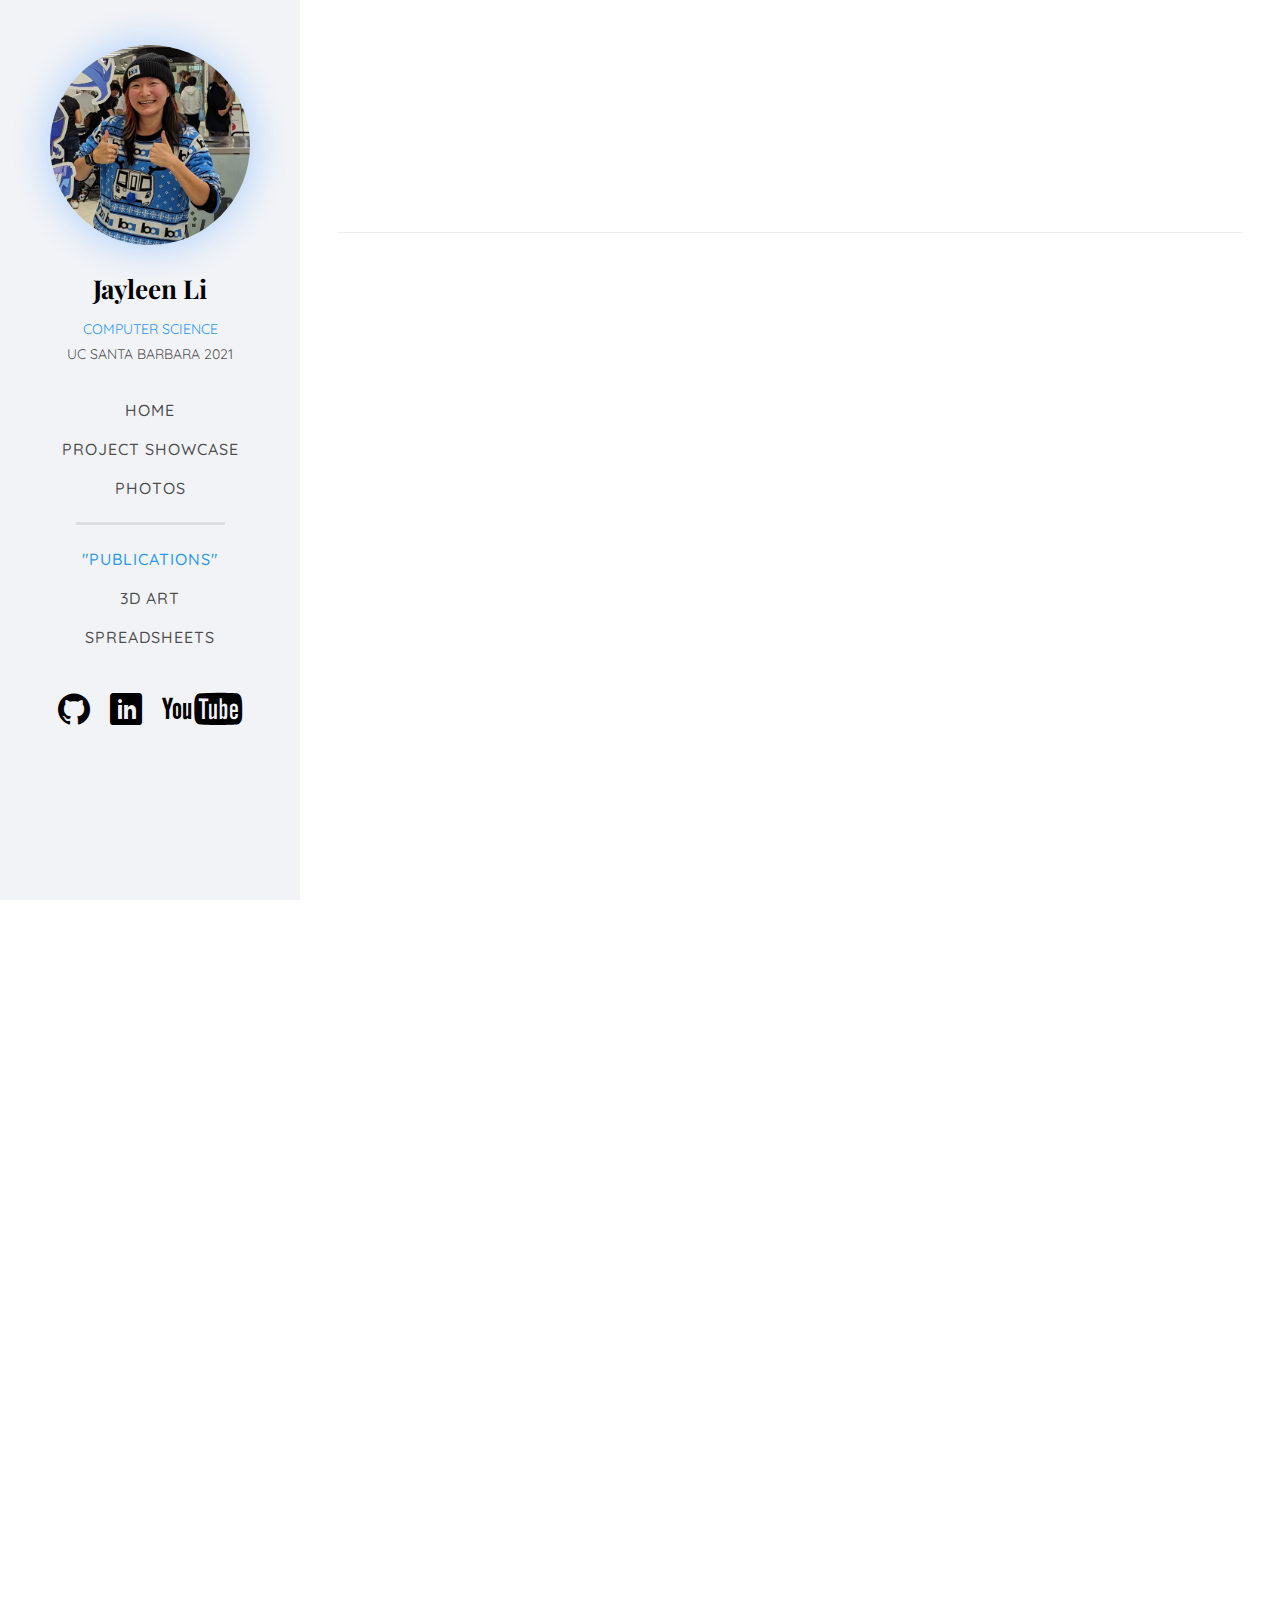
<file: publications.html>
<!DOCTYPE HTML>
<html>
	<head>
	<meta charset="utf-8">
	<meta http-equiv="X-UA-Compatible" content="IE=edge">
	<title>Jayleen Li</title>
	<meta name="viewport" content="width=device-width, initial-scale=1">
	<meta name="description" content="" />
	<meta name="keywords" content="" />
	<meta name="author" content="" />

  <!-- Facebook and Twitter integration -->
	<meta property="og:title" content=""/>
	<meta property="og:image" content=""/>
	<meta property="og:url" content=""/>
	<meta property="og:site_name" content=""/>
	<meta property="og:description" content=""/>
	<meta name="twitter:title" content="" />
	<meta name="twitter:image" content="" />
	<meta name="twitter:url" content="" />
	<meta name="twitter:card" content="" />

	<!-- Place favicon.ico and apple-touch-icon.png in the root directory -->
	<link rel="shortcut icon" href="images/turtleicon2.png">

	<link href="https://fonts.googleapis.com/css?family=Quicksand:300,400,500,700" rel="stylesheet">
	<link href="https://fonts.googleapis.com/css?family=Playfair+Display:400,400i,700" rel="stylesheet">
	
	<!-- Animate.css -->
	<link rel="stylesheet" href="css/animate.css">
	<!-- Icomoon Icon Fonts-->
	<link rel="stylesheet" href="css/icomoon.css">
	<!-- Bootstrap  -->
	<link rel="stylesheet" href="css/bootstrap.css">
	<!-- Flexslider  -->
	<link rel="stylesheet" href="css/flexslider.css">
	<!-- Owl Carousel -->
	<link rel="stylesheet" href="css/owl.carousel.min.css">
	<link rel="stylesheet" href="css/owl.theme.default.min.css">
	<!-- Theme style  -->
	<link rel="stylesheet" href="css/style.css">

	<!-- Modernizr JS -->
	<script src="js/modernizr-2.6.2.min.js"></script>
	<!-- FOR IE9 below -->
	<!--[if lt IE 9]>
	<script src="js/respond.min.js"></script>
	<![endif]-->

	<!-- Google tag (gtag.js) -->
	<script async src="https://www.googletagmanager.com/gtag/js?id=G-36F35HFZYR"></script>
	<script>
	  window.dataLayer = window.dataLayer || [];
	  function gtag(){dataLayer.push(arguments);}
	  gtag('js', new Date());

	  gtag('config', 'G-36F35HFZYR');
	</script>
	</head>
	<body>
	<div id="colorlib-page">
		<div class="container-wrap">
		<a href="#" class="js-colorlib-nav-toggle colorlib-nav-toggle" data-toggle="collapse" data-target="#navbar" aria-expanded="false" aria-controls="navbar"><i></i></a>
		<aside id="colorlib-aside" role="complementary" class="border js-fullheight">
			<div class="text-center">
				<div class="author-img" style="background-image: url(images/profile.JPG);"></div>
				<h1 id="colorlib-logo"><a href="index.html">Jayleen Li</a></h1>
				<span class="position"><a href="#">Computer Science</a><br/>
				<span>UC Santa Barbara 2021</span></span>
			</div>
			<nav id="colorlib-main-menu" role="navigation" class="navbar">
				<div id="navbar" class="collapse">
					<ul>
						<li><a href="index.html#" class="external" data-nav-section="home" style="font-size: 16px;">Home</a></li>
						<li><a href="index.html#showcase" class="external" data-nav-section="work" style="font-size: 16px;">Project Showcase</a></li>
						<li><a href="index.html#photos" class="external" data-nav-section="photos" style="font-size: 16px;">Photos</a></li>
						<hr width="50%" class="navbar-divider" align="center">
						<li><a href="publications.html" target="_self" class="external active-nav-external" style="font-size: 16px;">"Publications"</a></li>
						<li><a href="art.html" target="_self" class="external" style="font-size: 16px;">3D Art</a></li>
						<li><a href="spreadsheets.html" target="_self" class="external" style="font-size: 16px;">Spreadsheets</a></li>
						
					</ul>
				</div>
			</nav>

			<div class="colorlib-footer">
				<ul>
					<li><a href="https://github.com/jayleenli" target="_blank"><i class="icon-github"></i></a></li>
					<li><a href="https://www.linkedin.com/in/jayleen-li/" target="_blank"><i class="icon-linkedin2"></i></a></li>
					<li><a href="https://www.youtube.com/@JayleenLi" target="_blank"><i class="icon-youtube2"></i></a></li>
				</ul>
			</div>
		</aside>
		
		<div id="colorlib-main">
		<section class="colorlib-work" data-section="art">
			<div class="colorlib-narrow-content">
				<div class="row">
					<div class="animate-box" data-animate-effect="fadeInLeft">
						<div class="external-heading-child">
							<h2 class="colorlib-heading-side-page animate-box">"Publications"</h2>
							<p>A collection of articles, workshop materials, courses, speeches, kinda papers and nicer writeups I've written with links to each. I didn't really know what else to call this page? </p>
						</div>
						<div class="external-icon-aside-box">
							<br style="line-height: 1;"/>
							<div class="external-icon-aside">
								<i class="icon-paper big-center-icon"></i>
							</div>
						</div>
					</div>
				</div>
				<hr>
				<div class="row">
					<div class="animate-box" data-animate-effect="fadeInLeft">
						<table id="publications-table" style="width:100%">

						</table>
					</div>
				</div>
			</div>
		</section>
		</div>
	</div>
	
	<!-- jQuery -->
	<script src="js/jquery.min.js"></script>
	<!-- jQuery Easing -->
	<script src="js/jquery.easing.1.3.js"></script>
	<!-- Bootstrap -->
	<script src="js/bootstrap.min.js"></script>
	<!-- Waypoints -->
	<script src="js/jquery.waypoints.min.js"></script>
	<!-- Flexslider -->
	<script src="js/jquery.flexslider-min.js"></script>
	<!-- Owl carousel -->
	<script src="js/owl.carousel.min.js"></script>
	<!-- Counters -->
	<script src="js/jquery.countTo.js"></script>
	
	
	<!-- MAIN JS -->
	<script src="js/main.js"></script>
	<script src="data/publications_list.js"></script>
	<script src="js/publications.js"></script>
	</body>
	</html>
</file>
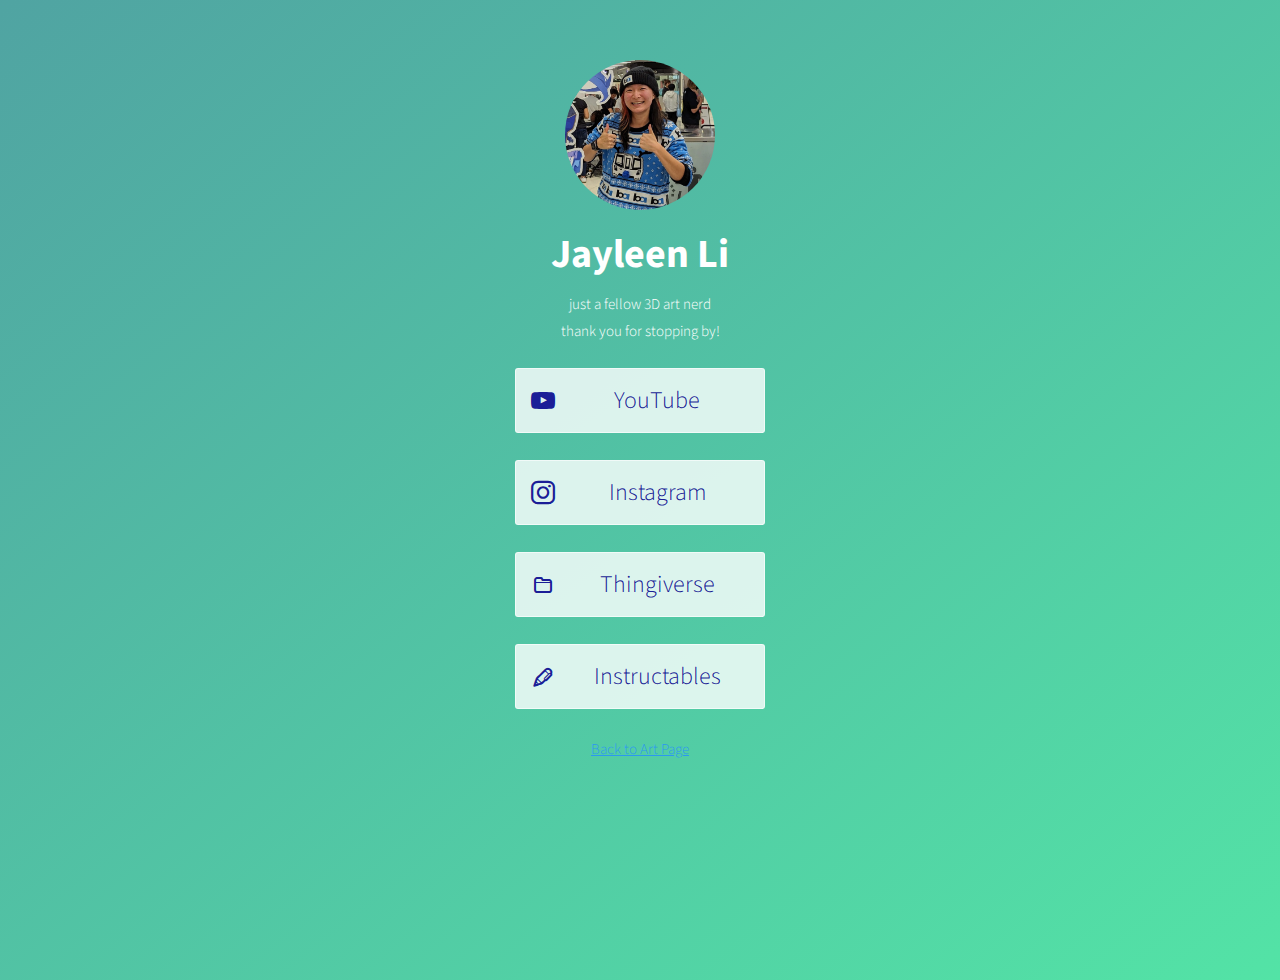
<file: socials.html>
<!DOCTYPE HTML>
<html>
	<head>
	<meta charset="utf-8">
	<meta http-equiv="X-UA-Compatible" content="IE=edge">
	<title>Jayleen Li</title>
	<meta name="viewport" content="width=device-width, initial-scale=1">
	<meta name="description" content="" />
	<meta name="keywords" content="" />
	<meta name="author" content="" />

	<!-- Place favicon.ico and apple-touch-icon.png in the root directory -->
	<link rel="shortcut icon" href="images/turtleicon2.png">

	<link href="https://fonts.googleapis.com/css?family=Quicksand:300,400,500,700" rel="stylesheet">
	<link href="https://fonts.googleapis.com/css?family=Playfair+Display:400,400i,700" rel="stylesheet">
	
	<!-- Animate.css -->
	<!-- <link rel="stylesheet" href="css/animate.css"> -->
	<!-- Icomoon Icon Fonts-->
	<link rel="stylesheet" href="css/icomoon.css">
	<!-- Bootstrap  -->
	<!-- <link rel="stylesheet" href="css/bootstrap.css"> -->
	<!-- Flexslider  -->
	<!-- <link rel="stylesheet" href="css/flexslider.css"> -->
	<!-- Owl Carousel -->
	<!-- <link rel="stylesheet" href="css/owl.carousel.min.css"> -->
	<!-- <link rel="stylesheet" href="css/owl.theme.default.min.css"> -->
	<!-- Theme style  -->
	<link rel="stylesheet" href="css/style.css">

	<!-- Background style -->
	<link rel="stylesheet" href="css/calm-breeze-socials.css">

	<!-- Modernizr JS -->
	<script src="js/modernizr-2.6.2.min.js"></script>

	<!-- FOR IE9 below -->
	<!--[if lt IE 9]>
	<script src="js/respond.min.js"></script>
	<![endif]-->

	<!-- Google tag (gtag.js) -->
	<script async src="https://www.googletagmanager.com/gtag/js?id=G-36F35HFZYR"></script>
	<script>
	  window.dataLayer = window.dataLayer || [];
	  function gtag(){dataLayer.push(arguments);}
	  gtag('js', new Date());

	  gtag('config', 'G-36F35HFZYR');
	</script>
	</head>
	<body>


	<div class="calm-breeze-wrapper">
	<div class="calm-breeze-container">
		<section class="text-center" data-section="art">

						<!-- <div class="external-heading-child"> -->
							<!-- <img class="author-img" style="background-image: url(images/profile.JPG);"></div> -->
							<img class="social-img" src="images/profile.JPG" alt="jayleen li profile">
							<h2>Jayleen Li</h2>
							<p>just a fellow 3D art nerd<br/>
								thank you for stopping by!</p>

						<a class="social-button" href="https://www.youtube.com/@JayleenLi/" target="_blank"><i class="icon-youtube"></i>YouTube</a>
						<br/>
						<a class="social-button" href="https://www.instagram.com/cheese_turtle_makes/" target="_blank"><i class="icon-instagram"></i>Instagram</a>
						<br/>
						<a class="social-button" href="https://www.thingiverse.com/jayleenli/designs" target="_blank"><i class="icon-folder"></i>Thingiverse</a>
						<br/>
						<a class="social-button" href="https://www.instructables.com/member/jayleenli/instructables/" target="_blank"><i class="icon-pen"></i>Instructables</a>
						<br/>
						<a href="art.html" class="back-link">Back to Art Page</a>

		</section>
	</div>
	
	<ul class="bg-bubbles">
		<li></li>
		<li></li>
		<li></li>
		<li></li>
		<li></li>
		<li></li>
		<li></li>
		<li></li>
		<li></li>
		<li></li>
	</ul>
	</div>

	
	<!-- jQuery -->
	<script src="js/jquery.min.js"></script>
	<!-- jQuery Easing -->
	<script src="js/jquery.easing.1.3.js"></script>
	<!-- Bootstrap -->
	<script src="js/bootstrap.min.js"></script>
	<!-- Waypoints -->
	<!-- <script src="js/jquery.waypoints.min.js"></script> -->
	<!-- Flexslider -->
	<!-- <script src="js/jquery.flexslider-min.js"></script> -->
	<!-- Owl carousel -->
	<!-- <script src="js/owl.carousel.min.js"></script> -->
	<!-- Counters -->
	<!-- <script src="js/jquery.countTo.js"></script> -->
	<!-- Morris Donute Chart JS --><!-- 
	<script src="https://cdnjs.cloudflare.com/ajax/libs/raphael/2.1.0/raphael-min.js"></script>
	<script src="https://cdnjs.cloudflare.com/ajax/libs/morris.js/0.5.1/morris.min.js"></script> -->
	<!-- Sortable Tables by https://www.kryogenix.org/code/browser/sorttable/-->
	<!-- <script src="https://www.kryogenix.org/code/browser/sorttable/sorttable.js"></script> -->
	
	
	<!-- MAIN JS -->
	<!-- <script src="js/main.js"></script> -->
	<!--<script src="data/art_projects.js"></script>
	<script src="js/art.js"></script> -->
	</body>
	</html>
</file>
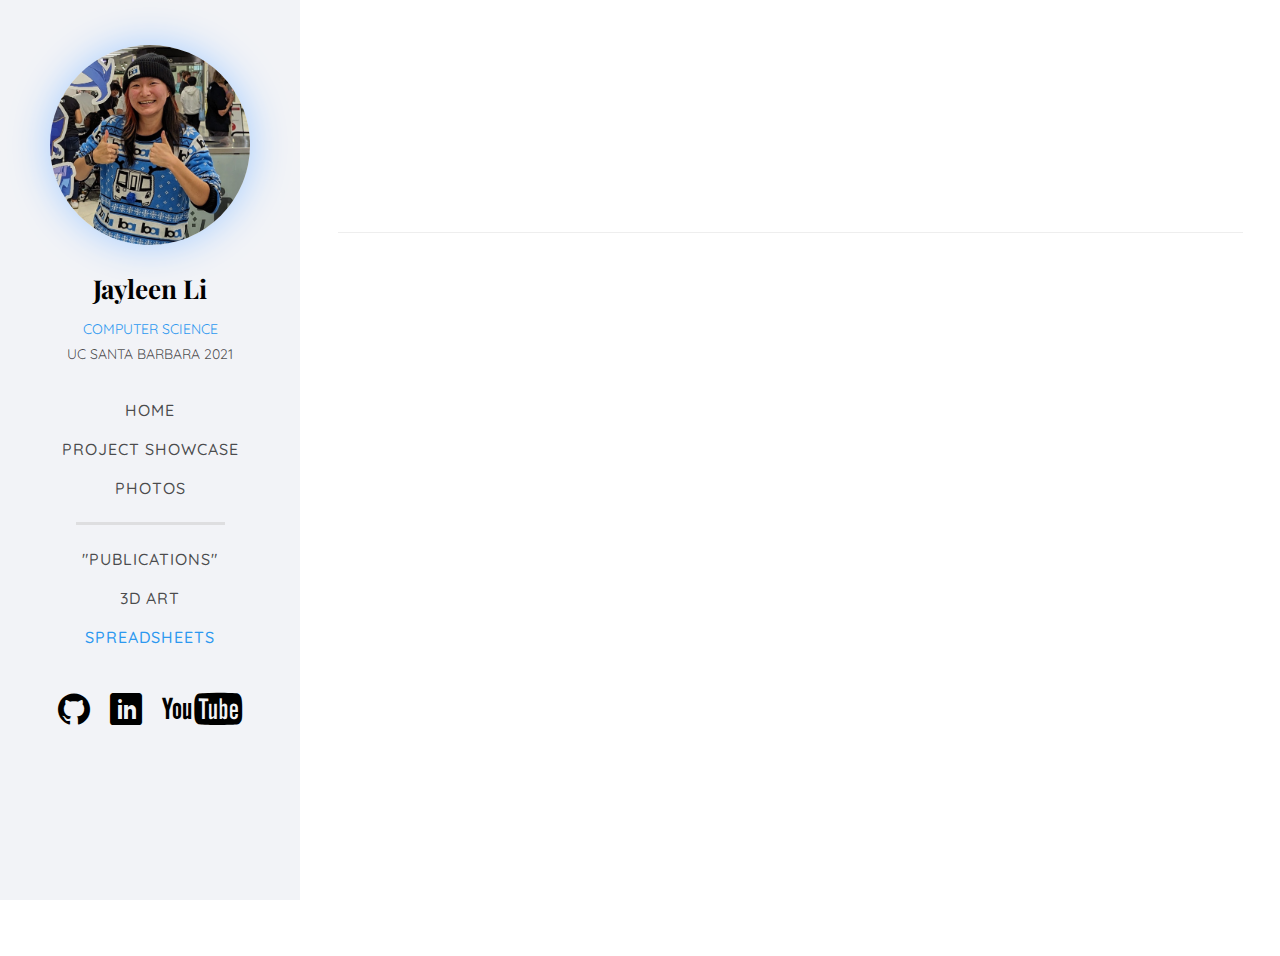
<file: spreadsheets.html>
<!DOCTYPE HTML>
<html>
	<head>
	<meta charset="utf-8">
	<meta http-equiv="X-UA-Compatible" content="IE=edge">
	<title>Jayleen Li</title>
	<meta name="viewport" content="width=device-width, initial-scale=1">
	<meta name="description" content="" />
	<meta name="keywords" content="" />
	<meta name="author" content="" />

  <!-- Facebook and Twitter integration -->
	<meta property="og:title" content=""/>
	<meta property="og:image" content=""/>
	<meta property="og:url" content=""/>
	<meta property="og:site_name" content=""/>
	<meta property="og:description" content=""/>
	<meta name="twitter:title" content="" />
	<meta name="twitter:image" content="" />
	<meta name="twitter:url" content="" />
	<meta name="twitter:card" content="" />

	<!-- Place favicon.ico and apple-touch-icon.png in the root directory -->
	<link rel="shortcut icon" href="images/turtleicon2.png">

	<link href="https://fonts.googleapis.com/css?family=Quicksand:300,400,500,700" rel="stylesheet">
	<link href="https://fonts.googleapis.com/css?family=Playfair+Display:400,400i,700" rel="stylesheet">
	
	<!-- Animate.css -->
	<link rel="stylesheet" href="css/animate.css">
	<!-- Icomoon Icon Fonts-->
	<link rel="stylesheet" href="css/icomoon.css">
	<!-- Bootstrap  -->
	<link rel="stylesheet" href="css/bootstrap.css">
	<!-- Flexslider  -->
	<link rel="stylesheet" href="css/flexslider.css">
	<!-- Owl Carousel -->
	<link rel="stylesheet" href="css/owl.carousel.min.css">
	<link rel="stylesheet" href="css/owl.theme.default.min.css">
	<!-- Theme style  -->
	<link rel="stylesheet" href="css/style.css">

	<!-- Modernizr JS -->
	<script src="js/modernizr-2.6.2.min.js"></script>
	<!-- FOR IE9 below -->
	<!--[if lt IE 9]>
	<script src="js/respond.min.js"></script>
	<![endif]-->

	<!-- Google tag (gtag.js) -->
	<script async src="https://www.googletagmanager.com/gtag/js?id=G-36F35HFZYR"></script>
	<script>
	  window.dataLayer = window.dataLayer || [];
	  function gtag(){dataLayer.push(arguments);}
	  gtag('js', new Date());

	  gtag('config', 'G-36F35HFZYR');
	</script>
	</head>
	<body>
	<div id="colorlib-page">
		<div class="container-wrap">
		<a href="#" class="js-colorlib-nav-toggle colorlib-nav-toggle" data-toggle="collapse" data-target="#navbar" aria-expanded="false" aria-controls="navbar"><i></i></a>
		<aside id="colorlib-aside" role="complementary" class="border js-fullheight">
			<div class="text-center">
				<div class="author-img" style="background-image: url(images/profile.JPG);"></div>
				<h1 id="colorlib-logo"><a href="index.html">Jayleen Li</a></h1>
				<span class="position"><a href="#">Computer Science</a><br/>
				<span>UC Santa Barbara 2021</span></span>
			</div>
			<nav id="colorlib-main-menu" role="navigation" class="navbar">
				<div id="navbar" class="collapse">
					<ul>
						<li><a href="index.html#" class="external" data-nav-section="home" style="font-size: 16px;">Home</a></li>
						<li><a href="index.html#showcase" class="external" data-nav-section="work" style="font-size: 16px;">Project Showcase</a></li>
						<li><a href="index.html#photos" class="external" data-nav-section="photos" style="font-size: 16px;">Photos</a></li>
                        <hr width="50%" class="navbar-divider" align="center">
                        <li><a href="publications.html" target="_self" class="external" style="font-size: 16px;">"Publications"</a></li>
                        <li><a href="art.html" target="_self" class="external" style="font-size: 16px;">3D Art</a></li>
                        <li><a href="spreadsheets.html" target="_self" class="external active-nav-external" style="font-size: 16px;">Spreadsheets</a></li>
                        
					</ul>
				</div>
			</nav>

			<div class="colorlib-footer">
				<ul>
					<li><a href="https://github.com/jayleenli" target="_blank"><i class="icon-github"></i></a></li>
					<li><a href="https://www.linkedin.com/in/jayleen-li/" target="_blank"><i class="icon-linkedin2"></i></a></li>
					<li><a href="https://www.youtube.com/@JayleenLi" target="_blank"><i class="icon-youtube2"></i></a></li>
				</ul>
			</div>
		</aside>
        
        <div id="colorlib-main">
        <section class="colorlib-work" data-section="art">
			<div class="colorlib-narrow-content">
				<div class="row">
					<div class="animate-box" data-animate-effect="fadeInLeft">
						<div class="external-heading-child">
							<h2 class="colorlib-heading-side-page animate-box">Spreadsheets</h2>
	                        <p>I really like to log data on random things I've done so here is a list of some of the cool ones I have made. Disclaimer: These aren't always up-to-date. </p>
	                    </div>
	                    <div class="external-icon-aside-box">
							<br style="line-height: 1;"/>
							<div class="external-icon-aside">
								<i class="icon-data big-center-icon"></i>
							</div>
						</div>
					</div>
				</div>
				<hr>
				<div class="row">
					<div class="animate-box" data-animate-effect="fadeInLeft">
						<a class="spreadsheet-box-outer" target="_blank" href="https://docs.google.com/spreadsheets/d/1f-Q5v507oPLXRiioryT9tFcjO7BqKDr931ap6m-uxoM/edit?usp=sharing">
							<div class="spreadsheet-box"> 
								<div class="spreadsheet-icon">
									<i class="icon-wallet2 spreadsheet-center-icon"></i>
								</div>
								<div class="spreadsheet-text-box">
									<h3>BART Merch</h3>
									<span>I might have a slight problem.</span>
								</div>

							</div>
						</a>
					</div>
					<div class="animate-box" data-animate-effect="fadeInLeft">
						<a class="spreadsheet-box-outer" target="_blank" href="https://docs.google.com/spreadsheets/d/1bHyuEQYBNg9PSjOSNK6N-JC6bPUJ1F361L1DPyGBOKM/edit?usp=sharing">
							<div class="spreadsheet-box"> 
								<div class="spreadsheet-icon">
									<i class="icon-music2 spreadsheet-center-icon"></i>
								</div>
								<div class="spreadsheet-text-box">
									<h3>Artists I have seen</h3>
									<span>🎶🎸🤠</span>
								</div>

							</div>
						</a>
					</div>
					<div class="animate-box" data-animate-effect="fadeInLeft">
						<a class="spreadsheet-box-outer" target="_blank" href="https://docs.google.com/spreadsheets/d/1qBjrURHcTSGbaLao1b9fl-L3FwENSiAqigDnry36oIY/edit?usp=sharing">
							<div class="spreadsheet-box"> 
								<div class="spreadsheet-icon">
									<i class="icon-lightbulb spreadsheet-center-icon"></i>
								</div>
								<div class="spreadsheet-text-box">
									<h3>Conferences</h3>
									<span>The journey to become more and more big brain</span>
								</div>

							</div>
						</a>
					</div>

					<div class="animate-box" data-animate-effect="fadeInLeft">
							<a class="spreadsheet-box-outer" target="_blank" href="https://docs.google.com/spreadsheets/d/1SO6nOfOPMTaVPTh6l0uThUCJ3INn74rXepZiAkGr5O8/edit?usp=sharing">
								<div class="spreadsheet-box"> 
									<div class="spreadsheet-icon">
										<i class="icon-food spreadsheet-center-icon"></i>
									</div>
									<div class="spreadsheet-text-box">
										<h3>Food/Restaurant Datasheet</h3>
										<span>Restaurants with my personal comments on them - I'm too old fashioned to use an app so I put them on a Google Spreadsheet. Also stopped updating this one </span>
									</div>

								</div>
							</a>
					</div>
					
				</div>

            </div>
        </section>
        </div>
    </div>
    
    <!-- jQuery -->
	<script src="js/jquery.min.js"></script>
	<!-- jQuery Easing -->
	<script src="js/jquery.easing.1.3.js"></script>
	<!-- Bootstrap -->
	<script src="js/bootstrap.min.js"></script>
	<!-- Waypoints -->
	<script src="js/jquery.waypoints.min.js"></script>
	<!-- Flexslider -->
	<script src="js/jquery.flexslider-min.js"></script>
	<!-- Owl carousel -->
	<script src="js/owl.carousel.min.js"></script>
	<!-- Counters -->
	<script src="js/jquery.countTo.js"></script>
	
	
	<!-- MAIN JS -->
	<script src="js/main.js"></script>
	</body>
	</html>
</file>
<file: css/icomoon.css>
@font-face {
  font-family: 'icomoon';
  src:  url('fonts/icomoon.eot?6py85u');
  src:  url('fonts/icomoon.eot?6py85u#iefix') format('embedded-opentype'),
    url('fonts/icomoon.ttf?6py85u') format('truetype'),
    url('fonts/icomoon.woff?6py85u') format('woff'),
    url('fonts/icomoon.svg?6py85u#icomoon') format('svg');
  font-weight: normal;
  font-style: normal;
}

[class^="icon-"], [class*=" icon-"] {
  /* use !important to prevent issues with browser extensions that change fonts */
  font-family: 'icomoon' !important;
  speak: none;
  font-style: normal;
  font-weight: normal;
  font-variant: normal;
  text-transform: none;
  line-height: 1;

  /* Better Font Rendering =========== */
  -webkit-font-smoothing: antialiased;
  -moz-osx-font-smoothing: grayscale;
}

.icon-times:before {
  content: "\e930";
}
.icon-tick:before {
  content: "\e931";
}
.icon-plus:before {
  content: "\e932";
}
.icon-minus:before {
  content: "\e933";
}
.icon-equals:before {
  content: "\e934";
}
.icon-divide:before {
  content: "\e935";
}
.icon-chevron-right:before {
  content: "\e936";
}
.icon-chevron-left:before {
  content: "\e937";
}
.icon-arrow-right-thick:before {
  content: "\e938";
}
.icon-arrow-left-thick:before {
  content: "\e939";
}
.icon-th-small:before {
  content: "\e93a";
}
.icon-th-menu:before {
  content: "\e93b";
}
.icon-th-list:before {
  content: "\e93c";
}
.icon-th-large:before {
  content: "\e93d";
}
.icon-home:before {
  content: "\e93e";
}
.icon-arrow-forward:before {
  content: "\e93f";
}
.icon-arrow-back:before {
  content: "\e940";
}
.icon-rss:before {
  content: "\e941";
}
.icon-location:before {
  content: "\e942";
}
.icon-link:before {
  content: "\e943";
}
.icon-image:before {
  content: "\e944";
}
.icon-arrow-up-thick:before {
  content: "\e945";
}
.icon-arrow-down-thick:before {
  content: "\e946";
}
.icon-starburst:before {
  content: "\e947";
}
.icon-starburst-outline:before {
  content: "\e948";
}
.icon-star3:before {
  content: "\e949";
}
.icon-flow-children:before {
  content: "\e94a";
}
.icon-export:before {
  content: "\e94b";
}
.icon-delete2:before {
  content: "\e94c";
}
.icon-delete-outline:before {
  content: "\e94d";
}
.icon-cloud-storage:before {
  content: "\e94e";
}
.icon-wi-fi:before {
  content: "\e94f";
}
.icon-heart:before {
  content: "\e950";
}
.icon-flash:before {
  content: "\e951";
}
.icon-cancel:before {
  content: "\e952";
}
.icon-backspace:before {
  content: "\e953";
}
.icon-attachment:before {
  content: "\e954";
}
.icon-arrow-move:before {
  content: "\e955";
}
.icon-warning:before {
  content: "\e956";
}
.icon-user:before {
  content: "\e957";
}
.icon-radar:before {
  content: "\e958";
}
.icon-lock-open:before {
  content: "\e959";
}
.icon-lock-closed:before {
  content: "\e95a";
}
.icon-location-arrow:before {
  content: "\e95b";
}
.icon-info:before {
  content: "\e95c";
}
.icon-user-delete:before {
  content: "\e95d";
}
.icon-user-add:before {
  content: "\e95e";
}
.icon-media-pause:before {
  content: "\e95f";
}
.icon-group:before {
  content: "\e960";
}
.icon-chart-pie:before {
  content: "\e961";
}
.icon-chart-line:before {
  content: "\e962";
}
.icon-chart-bar:before {
  content: "\e963";
}
.icon-chart-area:before {
  content: "\e964";
}
.icon-video:before {
  content: "\e965";
}
.icon-point-of-interest:before {
  content: "\e966";
}
.icon-infinity:before {
  content: "\e967";
}
.icon-globe:before {
  content: "\e968";
}
.icon-eye:before {
  content: "\e969";
}
.icon-cog:before {
  content: "\e96a";
}
.icon-camera:before {
  content: "\e96b";
}
.icon-upload:before {
  content: "\e96c";
}
.icon-scissors:before {
  content: "\e96d";
}
.icon-refresh:before {
  content: "\e96e";
}
.icon-pin:before {
  content: "\e96f";
}
.icon-key:before {
  content: "\e970";
}
.icon-info-large:before {
  content: "\e971";
}
.icon-eject:before {
  content: "\e972";
}
.icon-download:before {
  content: "\e973";
}
.icon-zoom:before {
  content: "\e974";
}
.icon-zoom-out:before {
  content: "\e975";
}
.icon-zoom-in:before {
  content: "\e976";
}
.icon-sort-numerically:before {
  content: "\e977";
}
.icon-sort-alphabetically:before {
  content: "\e978";
}
.icon-input-checked:before {
  content: "\e979";
}
.icon-calender:before {
  content: "\e97a";
}
.icon-world2:before {
  content: "\e97b";
}
.icon-notes:before {
  content: "\e97c";
}
.icon-code:before {
  content: "\e97d";
}
.icon-arrow-sync:before {
  content: "\e97e";
}
.icon-arrow-shuffle:before {
  content: "\e97f";
}
.icon-arrow-repeat:before {
  content: "\e980";
}
.icon-arrow-minimise:before {
  content: "\e981";
}
.icon-arrow-maximise:before {
  content: "\e982";
}
.icon-arrow-loop:before {
  content: "\e983";
}
.icon-anchor:before {
  content: "\e984";
}
.icon-spanner:before {
  content: "\e985";
}
.icon-puzzle:before {
  content: "\e986";
}
.icon-power:before {
  content: "\e987";
}
.icon-plane:before {
  content: "\e988";
}
.icon-pi:before {
  content: "\e989";
}
.icon-phone:before {
  content: "\e98a";
}
.icon-microphone2:before {
  content: "\e98b";
}
.icon-media-rewind:before {
  content: "\e98c";
}
.icon-flag:before {
  content: "\e98d";
}
.icon-adjust-brightness:before {
  content: "\e98e";
}
.icon-waves:before {
  content: "\e98f";
}
.icon-social-twitter:before {
  content: "\e990";
}
.icon-social-facebook:before {
  content: "\e991";
}
.icon-social-dribbble:before {
  content: "\e992";
}
.icon-media-stop:before {
  content: "\e993";
}
.icon-media-record:before {
  content: "\e994";
}
.icon-media-play:before {
  content: "\e995";
}
.icon-media-fast-forward:before {
  content: "\e996";
}
.icon-media-eject:before {
  content: "\e997";
}
.icon-social-vimeo:before {
  content: "\e998";
}
.icon-social-tumbler:before {
  content: "\e999";
}
.icon-social-skype:before {
  content: "\e99a";
}
.icon-social-pinterest:before {
  content: "\e99b";
}
.icon-social-linkedin:before {
  content: "\e99c";
}
.icon-social-last-fm:before {
  content: "\e99d";
}
.icon-social-github:before {
  content: "\e99e";
}
.icon-social-flickr:before {
  content: "\e99f";
}
.icon-at:before {
  content: "\e9a0";
}
.icon-times-outline:before {
  content: "\e9a1";
}
.icon-plus-outline:before {
  content: "\e9a2";
}
.icon-minus-outline:before {
  content: "\e9a3";
}
.icon-tick-outline:before {
  content: "\e9a4";
}
.icon-th-large-outline:before {
  content: "\e9a5";
}
.icon-equals-outline:before {
  content: "\e9a6";
}
.icon-divide-outline:before {
  content: "\e9a7";
}
.icon-chevron-right-outline:before {
  content: "\e9a8";
}
.icon-chevron-left-outline:before {
  content: "\e9a9";
}
.icon-arrow-right-outline:before {
  content: "\e9aa";
}
.icon-arrow-left-outline:before {
  content: "\e9ab";
}
.icon-th-small-outline:before {
  content: "\e9ac";
}
.icon-th-menu-outline:before {
  content: "\e9ad";
}
.icon-th-list-outline:before {
  content: "\e9ae";
}
.icon-news2:before {
  content: "\e9b1";
}
.icon-home-outline:before {
  content: "\e9b2";
}
.icon-arrow-up-outline:before {
  content: "\e9b3";
}
.icon-arrow-forward-outline:before {
  content: "\e9b4";
}
.icon-arrow-down-outline:before {
  content: "\e9b5";
}
.icon-arrow-back-outline:before {
  content: "\e9b6";
}
.icon-trash3:before {
  content: "\e9b7";
}
.icon-rss-outline:before {
  content: "\e9b8";
}
.icon-message:before {
  content: "\e9b9";
}
.icon-location-outline:before {
  content: "\e9ba";
}
.icon-link-outline:before {
  content: "\e9bb";
}
.icon-image-outline:before {
  content: "\e9bc";
}
.icon-export-outline:before {
  content: "\e9bd";
}
.icon-cross:before {
  content: "\e9be";
}
.icon-wi-fi-outline:before {
  content: "\e9bf";
}
.icon-star-outline:before {
  content: "\e9c0";
}
.icon-media-pause-outline:before {
  content: "\e9c1";
}
.icon-mail:before {
  content: "\e9c2";
}
.icon-heart-outline:before {
  content: "\e9c3";
}
.icon-flash-outline:before {
  content: "\e9c4";
}
.icon-cancel-outline:before {
  content: "\e9c5";
}
.icon-beaker:before {
  content: "\e9c6";
}
.icon-arrow-move-outline:before {
  content: "\e9c7";
}
.icon-watch2:before {
  content: "\e9c8";
}
.icon-warning-outline:before {
  content: "\e9c9";
}
.icon-time:before {
  content: "\e9ca";
}
.icon-radar-outline:before {
  content: "\e9cb";
}
.icon-lock-open-outline:before {
  content: "\e9cc";
}
.icon-location-arrow-outline:before {
  content: "\e9cd";
}
.icon-info-outline:before {
  content: "\e9ce";
}
.icon-backspace-outline:before {
  content: "\e9cf";
}
.icon-attachment-outline:before {
  content: "\e9d0";
}
.icon-user-outline:before {
  content: "\e9d1";
}
.icon-user-delete-outline:before {
  content: "\e9d2";
}
.icon-user-add-outline:before {
  content: "\e9d3";
}
.icon-lock-closed-outline:before {
  content: "\e9d4";
}
.icon-group-outline:before {
  content: "\e9d5";
}
.icon-chart-pie-outline:before {
  content: "\e9d6";
}
.icon-chart-line-outline:before {
  content: "\e9d7";
}
.icon-chart-bar-outline:before {
  content: "\e9d8";
}
.icon-chart-area-outline:before {
  content: "\e9d9";
}
.icon-video-outline:before {
  content: "\e9da";
}
.icon-point-of-interest-outline:before {
  content: "\e9db";
}
.icon-map:before {
  content: "\e9dc";
}
.icon-key-outline:before {
  content: "\e9dd";
}
.icon-infinity-outline:before {
  content: "\e9de";
}
.icon-globe-outline:before {
  content: "\e9df";
}
.icon-eye-outline:before {
  content: "\e9e0";
}
.icon-cog-outline:before {
  content: "\e9e1";
}
.icon-camera-outline:before {
  content: "\e9e2";
}
.icon-upload-outline:before {
  content: "\e9e3";
}
.icon-support:before {
  content: "\e9e4";
}
.icon-scissors-outline:before {
  content: "\e9e5";
}
.icon-refresh-outline:before {
  content: "\e9e6";
}
.icon-info-large-outline:before {
  content: "\e9e7";
}
.icon-eject-outline:before {
  content: "\e9e8";
}
.icon-download-outline:before {
  content: "\e9e9";
}
.icon-battery-mid:before {
  content: "\e9ea";
}
.icon-battery-low:before {
  content: "\e9eb";
}
.icon-battery-high:before {
  content: "\e9ec";
}
.icon-zoom-outline:before {
  content: "\e9ed";
}
.icon-zoom-out-outline:before {
  content: "\e9ee";
}
.icon-zoom-in-outline:before {
  content: "\e9ef";
}
.icon-tag3:before {
  content: "\e9f0";
}
.icon-tabs-outline:before {
  content: "\e9f1";
}
.icon-pin-outline:before {
  content: "\e9f2";
}
.icon-message-typing:before {
  content: "\e9f3";
}
.icon-directions:before {
  content: "\e9f4";
}
.icon-battery-full:before {
  content: "\e9f5";
}
.icon-battery-charge:before {
  content: "\e9f6";
}
.icon-pipette:before {
  content: "\e9f7";
}
.icon-pencil:before {
  content: "\e9f8";
}
.icon-folder:before {
  content: "\e9f9";
}
.icon-folder-delete:before {
  content: "\e9fa";
}
.icon-folder-add:before {
  content: "\e9fb";
}
.icon-edit:before {
  content: "\e9fc";
}
.icon-document:before {
  content: "\e9fd";
}
.icon-document-delete:before {
  content: "\e9fe";
}
.icon-document-add:before {
  content: "\e9ff";
}
.icon-brush:before {
  content: "\ea00";
}
.icon-thumbs-up:before {
  content: "\ea01";
}
.icon-thumbs-down:before {
  content: "\ea02";
}
.icon-pen:before {
  content: "\ea03";
}
.icon-sort-numerically-outline:before {
  content: "\ea04";
}
.icon-sort-alphabetically-outline:before {
  content: "\ea05";
}
.icon-social-last-fm-circular:before {
  content: "\ea06";
}
.icon-social-github-circular:before {
  content: "\ea07";
}
.icon-compass:before {
  content: "\ea08";
}
.icon-bookmark:before {
  content: "\ea09";
}
.icon-input-checked-outline:before {
  content: "\ea0a";
}
.icon-code-outline:before {
  content: "\ea0b";
}
.icon-calender-outline:before {
  content: "\ea0c";
}
.icon-business-card:before {
  content: "\ea0d";
}
.icon-arrow-up:before {
  content: "\ea0e";
}
.icon-arrow-sync-outline:before {
  content: "\ea0f";
}
.icon-arrow-right:before {
  content: "\ea10";
}
.icon-arrow-repeat-outline:before {
  content: "\ea11";
}
.icon-arrow-loop-outline:before {
  content: "\ea12";
}
.icon-arrow-left:before {
  content: "\ea13";
}
.icon-flow-switch:before {
  content: "\ea14";
}
.icon-flow-parallel:before {
  content: "\ea15";
}
.icon-flow-merge:before {
  content: "\ea16";
}
.icon-document-text:before {
  content: "\ea17";
}
.icon-clipboard:before {
  content: "\ea18";
}
.icon-calculator:before {
  content: "\ea19";
}
.icon-arrow-minimise-outline:before {
  content: "\ea1a";
}
.icon-arrow-maximise-outline:before {
  content: "\ea1b";
}
.icon-arrow-down:before {
  content: "\ea1c";
}
.icon-gift:before {
  content: "\ea1d";
}
.icon-film:before {
  content: "\ea1e";
}
.icon-database:before {
  content: "\ea1f";
}
.icon-bell:before {
  content: "\ea20";
}
.icon-anchor-outline:before {
  content: "\ea21";
}
.icon-adjust-contrast:before {
  content: "\ea22";
}
.icon-world-outline:before {
  content: "\ea23";
}
.icon-shopping-bag:before {
  content: "\ea24";
}
.icon-power-outline:before {
  content: "\ea25";
}
.icon-notes-outline:before {
  content: "\ea26";
}
.icon-device-tablet:before {
  content: "\ea27";
}
.icon-device-phone:before {
  content: "\ea28";
}
.icon-device-laptop:before {
  content: "\ea29";
}
.icon-device-desktop:before {
  content: "\ea2a";
}
.icon-briefcase:before {
  content: "\ea2b";
}
.icon-stopwatch:before {
  content: "\ea2c";
}
.icon-spanner-outline:before {
  content: "\ea2d";
}
.icon-puzzle-outline:before {
  content: "\ea2e";
}
.icon-printer:before {
  content: "\ea2f";
}
.icon-pi-outline:before {
  content: "\ea30";
}
.icon-lightbulb:before {
  content: "\ea31";
}
.icon-flag-outline:before {
  content: "\ea32";
}
.icon-contacts:before {
  content: "\ea33";
}
.icon-archive2:before {
  content: "\ea34";
}
.icon-weather-stormy:before {
  content: "\ea35";
}
.icon-weather-shower:before {
  content: "\ea36";
}
.icon-weather-partly-sunny:before {
  content: "\ea37";
}
.icon-weather-downpour:before {
  content: "\ea38";
}
.icon-weather-cloudy:before {
  content: "\ea39";
}
.icon-plane-outline:before {
  content: "\ea3a";
}
.icon-phone-outline:before {
  content: "\ea3b";
}
.icon-microphone-outline:before {
  content: "\ea3c";
}
.icon-weather-windy:before {
  content: "\ea3d";
}
.icon-weather-windy-cloudy:before {
  content: "\ea3e";
}
.icon-weather-sunny:before {
  content: "\ea3f";
}
.icon-weather-snow:before {
  content: "\ea40";
}
.icon-weather-night:before {
  content: "\ea41";
}
.icon-media-stop-outline:before {
  content: "\ea42";
}
.icon-media-rewind-outline:before {
  content: "\ea43";
}
.icon-media-record-outline:before {
  content: "\ea44";
}
.icon-media-play-outline:before {
  content: "\ea45";
}
.icon-media-fast-forward-outline:before {
  content: "\ea46";
}
.icon-media-eject-outline:before {
  content: "\ea47";
}
.icon-wine:before {
  content: "\ea48";
}
.icon-waves-outline:before {
  content: "\ea49";
}
.icon-ticket:before {
  content: "\ea4a";
}
.icon-tags:before {
  content: "\ea4b";
}
.icon-plug:before {
  content: "\ea4c";
}
.icon-headphones:before {
  content: "\ea4d";
}
.icon-credit-card:before {
  content: "\ea4e";
}
.icon-coffee:before {
  content: "\ea4f";
}
.icon-book:before {
  content: "\ea50";
}
.icon-beer:before {
  content: "\ea51";
}
.icon-volume2:before {
  content: "\ea52";
}
.icon-volume-up:before {
  content: "\ea53";
}
.icon-volume-mute:before {
  content: "\ea54";
}
.icon-volume-down:before {
  content: "\ea55";
}
.icon-social-vimeo-circular:before {
  content: "\ea56";
}
.icon-social-twitter-circular:before {
  content: "\ea57";
}
.icon-social-pinterest-circular:before {
  content: "\ea58";
}
.icon-social-linkedin-circular:before {
  content: "\ea59";
}
.icon-social-facebook-circular:before {
  content: "\ea5a";
}
.icon-social-dribbble-circular:before {
  content: "\ea5b";
}
.icon-tree:before {
  content: "\ea5c";
}
.icon-thermometer2:before {
  content: "\ea5d";
}
.icon-social-tumbler-circular:before {
  content: "\ea5e";
}
.icon-social-skype-outline:before {
  content: "\ea5f";
}
.icon-social-flickr-circular:before {
  content: "\ea60";
}
.icon-social-at-circular:before {
  content: "\ea61";
}
.icon-shopping-cart:before {
  content: "\ea62";
}
.icon-messages:before {
  content: "\ea63";
}
.icon-leaf:before {
  content: "\ea64";
}
.icon-feather:before {
  content: "\ea65";
}
.icon-eye2:before {
  content: "\e064";
}
.icon-paper-clip:before {
  content: "\e065";
}
.icon-mail5:before {
  content: "\e066";
}
.icon-toggle:before {
  content: "\e067";
}
.icon-layout:before {
  content: "\e068";
}
.icon-link2:before {
  content: "\e069";
}
.icon-bell2:before {
  content: "\e06a";
}
.icon-lock3:before {
  content: "\e06b";
}
.icon-unlock:before {
  content: "\e06c";
}
.icon-ribbon2:before {
  content: "\e06d";
}
.icon-image2:before {
  content: "\e06e";
}
.icon-signal:before {
  content: "\e06f";
}
.icon-target3:before {
  content: "\e070";
}
.icon-clipboard3:before {
  content: "\e071";
}
.icon-clock3:before {
  content: "\e072";
}
.icon-watch:before {
  content: "\e073";
}
.icon-air-play:before {
  content: "\e074";
}
.icon-camera3:before {
  content: "\e075";
}
.icon-video2:before {
  content: "\e076";
}
.icon-disc:before {
  content: "\e077";
}
.icon-printer3:before {
  content: "\e078";
}
.icon-monitor:before {
  content: "\e079";
}
.icon-server:before {
  content: "\e07a";
}
.icon-cog2:before {
  content: "\e07b";
}
.icon-heart3:before {
  content: "\e07c";
}
.icon-paragraph:before {
  content: "\e07d";
}
.icon-align-justify:before {
  content: "\e07e";
}
.icon-align-left:before {
  content: "\e07f";
}
.icon-align-center:before {
  content: "\e080";
}
.icon-align-right:before {
  content: "\e081";
}
.icon-book2:before {
  content: "\e082";
}
.icon-layers2:before {
  content: "\e083";
}
.icon-stack2:before {
  content: "\e084";
}
.icon-stack-2:before {
  content: "\e085";
}
.icon-paper:before {
  content: "\e086";
}
.icon-paper-stack:before {
  content: "\e087";
}
.icon-search3:before {
  content: "\e088";
}
.icon-zoom-in2:before {
  content: "\e089";
}
.icon-zoom-out2:before {
  content: "\e08a";
}
.icon-reply2:before {
  content: "\e08b";
}
.icon-circle-plus:before {
  content: "\e08c";
}
.icon-circle-minus:before {
  content: "\e08d";
}
.icon-circle-check:before {
  content: "\e08e";
}
.icon-circle-cross:before {
  content: "\e08f";
}
.icon-square-plus:before {
  content: "\e090";
}
.icon-square-minus:before {
  content: "\e091";
}
.icon-square-check:before {
  content: "\e092";
}
.icon-square-cross:before {
  content: "\e093";
}
.icon-microphone:before {
  content: "\e094";
}
.icon-record:before {
  content: "\e095";
}
.icon-skip-back:before {
  content: "\e096";
}
.icon-rewind:before {
  content: "\e097";
}
.icon-play4:before {
  content: "\e098";
}
.icon-pause3:before {
  content: "\e099";
}
.icon-stop3:before {
  content: "\e09a";
}
.icon-fast-forward:before {
  content: "\e09b";
}
.icon-skip-forward:before {
  content: "\e09c";
}
.icon-shuffle2:before {
  content: "\e09d";
}
.icon-repeat:before {
  content: "\e09e";
}
.icon-folder2:before {
  content: "\e09f";
}
.icon-umbrella:before {
  content: "\e0a0";
}
.icon-moon:before {
  content: "\e0a1";
}
.icon-thermometer:before {
  content: "\e0a2";
}
.icon-drop:before {
  content: "\e0a3";
}
.icon-sun2:before {
  content: "\e0a4";
}
.icon-cloud3:before {
  content: "\e0a5";
}
.icon-cloud-upload2:before {
  content: "\e0a6";
}
.icon-cloud-download2:before {
  content: "\e0a7";
}
.icon-upload4:before {
  content: "\e0a8";
}
.icon-download4:before {
  content: "\e0a9";
}
.icon-location3:before {
  content: "\e0aa";
}
.icon-location-2:before {
  content: "\e0ab";
}
.icon-map3:before {
  content: "\e0ac";
}
.icon-battery:before {
  content: "\e0ad";
}
.icon-head:before {
  content: "\e0ae";
}
.icon-briefcase3:before {
  content: "\e0af";
}
.icon-speech-bubble:before {
  content: "\e0b0";
}
.icon-anchor2:before {
  content: "\e0b1";
}
.icon-globe2:before {
  content: "\e0b2";
}
.icon-box:before {
  content: "\e0b3";
}
.icon-reload:before {
  content: "\e0b4";
}
.icon-share3:before {
  content: "\e0b5";
}
.icon-marquee:before {
  content: "\e0b6";
}
.icon-marquee-plus:before {
  content: "\e0b7";
}
.icon-marquee-minus:before {
  content: "\e0b8";
}
.icon-tag:before {
  content: "\e0b9";
}
.icon-power2:before {
  content: "\e0ba";
}
.icon-command2:before {
  content: "\e0bb";
}
.icon-alt:before {
  content: "\e0bc";
}
.icon-esc:before {
  content: "\e0bd";
}
.icon-bar-graph:before {
  content: "\e0be";
}
.icon-bar-graph-2:before {
  content: "\e0bf";
}
.icon-pie-graph:before {
  content: "\e0c0";
}
.icon-star:before {
  content: "\e0c1";
}
.icon-arrow-left3:before {
  content: "\e0c2";
}
.icon-arrow-right3:before {
  content: "\e0c3";
}
.icon-arrow-up3:before {
  content: "\e0c4";
}
.icon-arrow-down3:before {
  content: "\e0c5";
}
.icon-volume:before {
  content: "\e0c6";
}
.icon-mute:before {
  content: "\e0c7";
}
.icon-content-right:before {
  content: "\e100";
}
.icon-content-left:before {
  content: "\e101";
}
.icon-grid2:before {
  content: "\e102";
}
.icon-grid-2:before {
  content: "\e103";
}
.icon-columns:before {
  content: "\e104";
}
.icon-loader:before {
  content: "\e105";
}
.icon-bag:before {
  content: "\e106";
}
.icon-ban:before {
  content: "\e107";
}
.icon-flag3:before {
  content: "\e108";
}
.icon-trash:before {
  content: "\e109";
}
.icon-expand2:before {
  content: "\e110";
}
.icon-contract:before {
  content: "\e111";
}
.icon-maximize:before {
  content: "\e112";
}
.icon-minimize:before {
  content: "\e113";
}
.icon-plus2:before {
  content: "\e114";
}
.icon-minus2:before {
  content: "\e115";
}
.icon-check:before {
  content: "\e116";
}
.icon-cross2:before {
  content: "\e117";
}
.icon-move:before {
  content: "\e118";
}
.icon-delete:before {
  content: "\e119";
}
.icon-menu5:before {
  content: "\e120";
}
.icon-archive:before {
  content: "\e121";
}
.icon-inbox:before {
  content: "\e122";
}
.icon-outbox:before {
  content: "\e123";
}
.icon-file:before {
  content: "\e124";
}
.icon-file-add:before {
  content: "\e125";
}
.icon-file-subtract:before {
  content: "\e126";
}
.icon-help:before {
  content: "\e127";
}
.icon-open:before {
  content: "\e128";
}
.icon-ellipsis:before {
  content: "\e129";
}
.icon-heart4:before {
  content: "\e900";
}
.icon-cloud4:before {
  content: "\e901";
}
.icon-star2:before {
  content: "\e902";
}
.icon-tv2:before {
  content: "\e903";
}
.icon-sound:before {
  content: "\e904";
}
.icon-video3:before {
  content: "\e905";
}
.icon-trash2:before {
  content: "\e906";
}
.icon-user2:before {
  content: "\e907";
}
.icon-key3:before {
  content: "\e908";
}
.icon-search4:before {
  content: "\e909";
}
.icon-settings:before {
  content: "\e90a";
}
.icon-camera4:before {
  content: "\e90b";
}
.icon-tag2:before {
  content: "\e90c";
}
.icon-lock4:before {
  content: "\e90d";
}
.icon-bulb:before {
  content: "\e90e";
}
.icon-pen2:before {
  content: "\e90f";
}
.icon-diamond:before {
  content: "\e910";
}
.icon-display2:before {
  content: "\e911";
}
.icon-location4:before {
  content: "\e912";
}
.icon-eye3:before {
  content: "\e913";
}
.icon-bubble3:before {
  content: "\e914";
}
.icon-stack3:before {
  content: "\e915";
}
.icon-cup:before {
  content: "\e916";
}
.icon-phone3:before {
  content: "\e917";
}
.icon-news:before {
  content: "\e918";
}
.icon-mail6:before {
  content: "\e919";
}
.icon-like:before {
  content: "\e91a";
}
.icon-photo:before {
  content: "\e91b";
}
.icon-note:before {
  content: "\e91c";
}
.icon-clock4:before {
  content: "\e91d";
}
.icon-paperplane:before {
  content: "\e91e";
}
.icon-params:before {
  content: "\e91f";
}
.icon-banknote:before {
  content: "\e920";
}
.icon-data:before {
  content: "\e921";
}
.icon-music2:before {
  content: "\e922";
}
.icon-megaphone2:before {
  content: "\e923";
}
.icon-study:before {
  content: "\e924";
}
.icon-lab2:before {
  content: "\e925";
}
.icon-food:before {
  content: "\e926";
}
.icon-t-shirt:before {
  content: "\e927";
}
.icon-fire2:before {
  content: "\e928";
}
.icon-clip:before {
  content: "\e929";
}
.icon-shop:before {
  content: "\e92a";
}
.icon-calendar3:before {
  content: "\e92b";
}
.icon-wallet2:before {
  content: "\e92c";
}
.icon-vynil:before {
  content: "\e92d";
}
.icon-truck2:before {
  content: "\e92e";
}
.icon-world:before {
  content: "\e92f";
}
.icon-spinner6:before {
  content: "\e9af";
}
.icon-spinner7:before {
  content: "\e9b0";
}
.icon-amazon:before {
  content: "\eab7";
}
.icon-google:before {
  content: "\eab8";
}
.icon-google2:before {
  content: "\eab9";
}
.icon-google3:before {
  content: "\eaba";
}
.icon-google-plus:before {
  content: "\eabb";
}
.icon-google-plus2:before {
  content: "\eabc";
}
.icon-google-plus3:before {
  content: "\eabd";
}
.icon-hangouts:before {
  content: "\eabe";
}
.icon-google-drive:before {
  content: "\eabf";
}
.icon-facebook2:before {
  content: "\eac0";
}
.icon-facebook22:before {
  content: "\eac1";
}
.icon-instagram:before {
  content: "\eac2";
}
.icon-whatsapp:before {
  content: "\eac3";
}
.icon-spotify:before {
  content: "\eac4";
}
.icon-telegram:before {
  content: "\eac5";
}
.icon-twitter2:before {
  content: "\eac6";
}
.icon-vine:before {
  content: "\eac7";
}
.icon-vk:before {
  content: "\eac8";
}
.icon-renren:before {
  content: "\eac9";
}
.icon-sina-weibo:before {
  content: "\eaca";
}
.icon-rss2:before {
  content: "\eacb";
}
.icon-rss22:before {
  content: "\eacc";
}
.icon-youtube:before {
  content: "\eacd";
}
.icon-youtube2:before {
  content: "\eace";
}
.icon-twitch:before {
  content: "\eacf";
}
.icon-vimeo:before {
  content: "\ead0";
}
.icon-vimeo2:before {
  content: "\ead1";
}
.icon-lanyrd:before {
  content: "\ead2";
}
.icon-flickr:before {
  content: "\ead3";
}
.icon-flickr2:before {
  content: "\ead4";
}
.icon-flickr3:before {
  content: "\ead5";
}
.icon-flickr4:before {
  content: "\ead6";
}
.icon-dribbble2:before {
  content: "\ead7";
}
.icon-behance:before {
  content: "\ead8";
}
.icon-behance2:before {
  content: "\ead9";
}
.icon-deviantart:before {
  content: "\eada";
}
.icon-500px:before {
  content: "\eadb";
}
.icon-steam:before {
  content: "\eadc";
}
.icon-steam2:before {
  content: "\eadd";
}
.icon-dropbox:before {
  content: "\eade";
}
.icon-onedrive:before {
  content: "\eadf";
}
.icon-github:before {
  content: "\eae0";
}
.icon-npm:before {
  content: "\eae1";
}
.icon-basecamp:before {
  content: "\eae2";
}
.icon-trello:before {
  content: "\eae3";
}
.icon-wordpress:before {
  content: "\eae4";
}
.icon-joomla:before {
  content: "\eae5";
}
.icon-ello:before {
  content: "\eae6";
}
.icon-blogger:before {
  content: "\eae7";
}
.icon-blogger2:before {
  content: "\eae8";
}
.icon-tumblr2:before {
  content: "\eae9";
}
.icon-tumblr22:before {
  content: "\eaea";
}
.icon-yahoo:before {
  content: "\eaeb";
}
.icon-yahoo2:before {
  content: "\eaec";
}
.icon-tux:before {
  content: "\eaed";
}
.icon-appleinc:before {
  content: "\eaee";
}
.icon-finder:before {
  content: "\eaef";
}
.icon-android:before {
  content: "\eaf0";
}
.icon-windows:before {
  content: "\eaf1";
}
.icon-windows8:before {
  content: "\eaf2";
}
.icon-soundcloud:before {
  content: "\eaf3";
}
.icon-soundcloud2:before {
  content: "\eaf4";
}
.icon-skype:before {
  content: "\eaf5";
}
.icon-reddit:before {
  content: "\eaf6";
}
.icon-hackernews:before {
  content: "\eaf7";
}
.icon-wikipedia:before {
  content: "\eaf8";
}
.icon-linkedin2:before {
  content: "\eaf9";
}
.icon-linkedin22:before {
  content: "\eafa";
}
.icon-lastfm:before {
  content: "\eafb";
}
.icon-lastfm2:before {
  content: "\eafc";
}
.icon-delicious:before {
  content: "\eafd";
}
.icon-stumbleupon:before {
  content: "\eafe";
}
.icon-stumbleupon2:before {
  content: "\eaff";
}
.icon-stackoverflow:before {
  content: "\eb00";
}
.icon-pinterest:before {
  content: "\eb01";
}
.icon-pinterest2:before {
  content: "\eb02";
}
.icon-xing:before {
  content: "\eb03";
}
.icon-xing2:before {
  content: "\eb04";
}
.icon-flattr:before {
  content: "\eb05";
}
.icon-foursquare:before {
  content: "\eb06";
}
.icon-yelp:before {
  content: "\eb07";
}
.icon-paypal:before {
  content: "\eb08";
}
.icon-chrome:before {
  content: "\eb09";
}
.icon-firefox:before {
  content: "\eb0a";
}
.icon-IE:before {
  content: "\eb0b";
}
.icon-edge:before {
  content: "\eb0c";
}
.icon-safari:before {
  content: "\eb0d";
}
.icon-opera:before {
  content: "\eb0e";
}
.icon-file-pdf:before {
  content: "\eb0f";
}
.icon-file-openoffice:before {
  content: "\eb10";
}
.icon-file-word:before {
  content: "\eb11";
}
.icon-file-excel:before {
  content: "\eb12";
}
.icon-libreoffice:before {
  content: "\eb13";
}
.icon-html-five:before {
  content: "\eb14";
}
.icon-html-five2:before {
  content: "\eb15";
}
.icon-css3:before {
  content: "\eb16";
}
.icon-git:before {
  content: "\eb17";
}
.icon-codepen:before {
  content: "\eb18";
}
.icon-svg:before {
  content: "\eb19";
}
.icon-IcoMoon:before {
  content: "\eb1a";
}
</file>
<file: css/style.css>
@font-face {
  font-family: 'icomoon';
  src: url("../fonts/icomoon/icomoon.eot?srf3rx");
  src: url("../fonts/icomoon/icomoon.eot?srf3rx#iefix") format("embedded-opentype"), url("../fonts/icomoon/icomoon.ttf?srf3rx") format("truetype"), url("../fonts/icomoon/icomoon.woff?srf3rx") format("woff"), url("../fonts/icomoon/icomoon.svg?srf3rx#icomoon") format("svg");
  font-weight: normal;
  font-style: normal; }

/* =======================================================
*
* 	Template Style 
*	Edit this section
*
* ======================================================= */
body {
  font-family: "Quicksand", Arial, sans-serif;
  font-weight: 400;
  font-size: 15px;
  line-height: 1.8;
  color: rgba(0, 0, 0, 0.7); }
  @media screen and (max-width: 992px) {
    body {
      font-size: 16px; } }

a {
  color: #2c98f0;
  -webkit-transition: 0.5s;
  -o-transition: 0.5s;
  transition: 0.5s; }
  a:hover, a:active, a:focus {
    color: #2c98f0;
    outline: none;
    text-decoration: none !important; }

a.publication-link {
  text-decoration-line: underline !important;
  font-weight: bold;
}

p {
  margin-bottom: 1.5em; }

h1, h2, h3, h4, h5, h6 {
  color: #000;
  font-family: "Playfair Display", Georgia, serif;
  font-weight: 400;
  margin: 0 0 30px 0; }

.navbar-divider {
  border-top: 3px solid #cccccc85 !important;
}

td {
  vertical-align: top;
}

.td-date-align {
  text-align: right;
}

td:nth-child(1) {
  padding-left: 0px;
  padding-right: 40px;
}

figure {
  margin-bottom: 2.5em;
  float: left;
  width: 100%; }
  figure figcaption {
    font-size: 16px;
    width: 80%;
    margin: 20px auto 0px auto;
    color: #b3b3b3;
    font-style: italic;
    font-family: "Quicksand", Arial, sans-serif; }
    @media screen and (max-width: 480px) {
      figure figcaption {
        width: 100%; } }

::-webkit-selection {
  color: #fff;
  background: #2c98f0; }

::-moz-selection {
  color: #fff;
  background: #2c98f0; }

::selection {
  color: #fff;
  background: #2c98f0; }

#colorlib-page {
  width: 100%;
  overflow: hidden;
  position: relative; }

#colorlib-aside {
  padding-top: 3em;
  padding-bottom: 40px;
  float: left;
  width: 300px;
  position: fixed;
  left:0px;
  top: 0px;
  z-index: 1001;
  background: #f2f3f7;
  -webkit-transition: 0.5s;
  -o-transition: 0.5s;
  transition: 0.5s; }
  @media screen and (max-width: 768px) {
    #colorlib-aside {
      width: 300px;
      -moz-transform: translateX(-300px);
      -webkit-transform: translateX(-300px);
      -ms-transform: translateX(-300px);
      -o-transform: translateX(-300px);
      transform: translateX(-300px);
      padding-top: 4em; } }
  #colorlib-aside .author-img {
    width: 200px;
    height: 200px;
    margin: 0 auto;
    margin-bottom: 30px;
    -webkit-border-radius: 50%;
    -moz-border-radius: 50%;
    -ms-border-radius: 50%;
    border-radius: 50%; 
    box-shadow: 0px 0px 40px #a5cdff;
  }
  #colorlib-aside .position {
    display: block;
    margin-bottom: 2em;
    font-size: 14px;
    text-transform: uppercase; }
  #colorlib-aside #colorlib-logo {
    text-align: right;
    font-weight: 700;
    font-size: 26px;
    margin-bottom: .5em;
    display: block;
    width: 100%; }
    #colorlib-aside #colorlib-logo a {
      display: block;
      text-align: center;
      color: #000; }
  #colorlib-aside #colorlib-main-menu {
    display: block;
    width: 100%; }
    #colorlib-aside #colorlib-main-menu .collapse {
      display: block !important; }
    #colorlib-aside #colorlib-main-menu ul {
      text-align: center;
      margin: 0;
      padding: 0; }
      @media screen and (max-width: 768px) {
        #colorlib-aside #colorlib-main-menu ul {
          margin: 0 0 2em 0; } }
      #colorlib-aside #colorlib-main-menu ul li {
        margin: 0 0 10px 0;
        padding: 0;
        list-style: none;
        font-size: 12px;
        font-weight: 500;
        text-transform: uppercase;
        letter-spacing: 1px; }
        #colorlib-aside #colorlib-main-menu ul li a {
          color: rgba(0, 0, 0, 0.7);
          text-decoration: none;
          position: relative;
          padding: 10px 0;
          font-family: "Quicksand", Arial, sans-serif;
          -webkit-transition: 0.3s;
          -o-transition: 0.3s;
          transition: 0.3s; }
          #colorlib-aside #colorlib-main-menu ul li a:after {
            content: "";
            position: absolute;
            height: 1px;
            bottom: 7px;
            left: 0;
            right: 0;
            background-color: #2c98f0;
            visibility: hidden;
            -webkit-transform: scaleX(0);
            -moz-transform: scaleX(0);
            -ms-transform: scaleX(0);
            -o-transform: scaleX(0);
            transform: scaleX(0);
            -webkit-transition: all 0.3s cubic-bezier(0.175, 0.885, 0.32, 1.275);
            -moz-transition: all 0.3s cubic-bezier(0.175, 0.885, 0.32, 1.275);
            -ms-transition: all 0.3s cubic-bezier(0.175, 0.885, 0.32, 1.275);
            -o-transition: all 0.3s cubic-bezier(0.175, 0.885, 0.32, 1.275);
            transition: all 0.3s cubic-bezier(0.175, 0.885, 0.32, 1.275); }
          #colorlib-aside #colorlib-main-menu ul li a:hover {
            text-decoration: none;
            color: black; }
            #colorlib-aside #colorlib-main-menu ul li a:hover:after {
              visibility: visible;
              -webkit-transform: scaleX(1);
              -moz-transform: scaleX(1);
              -ms-transform: scaleX(1);
              -o-transform: scaleX(1);
              transform: scaleX(1); }
        #colorlib-aside #colorlib-main-menu ul li.active a {
          color: #2c98f0; }
          #colorlib-aside #colorlib-main-menu ul li.active a:after {
            visibility: visible;
            -webkit-transform: scaleX(1);
            -moz-transform: scaleX(1);
            -ms-transform: scaleX(1);
            -o-transform: scaleX(1);
            transform: scaleX(1); }
  #colorlib-aside .colorlib-footer {
    font-size: 15px;
    text-align: center;
    font-weight: 400;
    color: rgba(0, 0, 0, 0.5);
    padding: 0 20px;
    width: 100%; }
    @media screen and (max-width: 768px) {
      #colorlib-aside .colorlib-footer {
        position: relative;
        bottom: 0; } }
    #colorlib-aside .colorlib-footer span {
      display: block; }
    #colorlib-aside .colorlib-footer ul {
      padding: 0;
      margin: 0; }
      #colorlib-aside .colorlib-footer ul li {
        padding: 0;
        margin: 0;
        display: inline;
        list-style: none; }
        #colorlib-aside .colorlib-footer ul li a {
          color: black;
          font-size: 32px;
          padding: 8px; }
          #colorlib-aside .colorlib-footer ul li a:hover, #colorlib-aside .colorlib-footer ul li a:active, #colorlib-aside .colorlib-footer ul li a:focus {
            text-decoration: none;
            outline: none;
            color: #2c98f0; }

.container-wrap {
  max-width: 100%;
  margin: 0 auto; }

#colorlib-main {
  width: calc(100% - 300px);
  float: right;
  -webkit-transition: 0.5s;
  -o-transition: 0.5s;
  transition: 0.5s; }
  @media screen and (max-width: 768px) {
    #colorlib-main {
      width: 100%;
      padding: 0 1em; } }

#colorlib-hero {
  min-height: 500px;
  background: #fff url(../images/loader.gif) no-repeat center center;
  width: 100%;
  float: left;
  clear: both; }
  #colorlib-hero .flexslider {
    border: none;
    z-index: 1;
    margin-bottom: 0; }
    #colorlib-hero .flexslider .slides {
      position: relative;
      overflow: visible; }
      #colorlib-hero .flexslider .slides li {
        background-repeat: no-repeat;
        background-size: cover;
        background-position: bottom center;
        min-height: 400px;
        position: relative; }
    #colorlib-hero .flexslider .flex-control-nav {
      bottom: 20px;
      z-index: 1000;
      left: 20px;
      float: left;
      width: auto; }
      @media screen and (max-width: 768px) {
        #colorlib-hero .flexslider .flex-control-nav {
          right: 20px;
          top: 100px; } }
      #colorlib-hero .flexslider .flex-control-nav li {
        display: block;
        margin-bottom: 10px; }
        #colorlib-hero .flexslider .flex-control-nav li a {
          background: rgba(0, 0, 0, 0.5);
          -webkit-box-shadow: none;
          box-shadow: none;
          width: 12px;
          height: 12px;
          cursor: pointer; }
          #colorlib-hero .flexslider .flex-control-nav li a.flex-active {
            cursor: pointer;
            background: transparent;
            border: 2px solid #2c98f0; }
    #colorlib-hero .flexslider .flex-direction-nav {
      display: none; }
    #colorlib-hero .flexslider .slider-text {
      display: table;
      opacity: 0;
      min-height: 500px;
      z-index: 9; }
      #colorlib-hero .flexslider .slider-text > .slider-text-inner {
        display: table-cell;
        vertical-align: middle;
        min-height: 700px;
        padding: 2.5em;
        position: relative; }
        @media screen and (max-width: 768px) {
          #colorlib-hero .flexslider .slider-text > .slider-text-inner {
            text-align: center; } }
        #colorlib-hero .flexslider .slider-text > .slider-text-inner h1, #colorlib-hero .flexslider .slider-text > .slider-text-inner h2 {
          margin: 0;
          padding: 0;
          color: white;
          font-family: "Playfair Display", Georgia, serif; }
        #colorlib-hero .flexslider .slider-text > .slider-text-inner h1 {
          margin-bottom: 20px;
          font-size: 60px;
          line-height: 1.3;
          font-weight: 700; }
          @media screen and (max-width: 768px) {
            #colorlib-hero .flexslider .slider-text > .slider-text-inner h1 {
              font-size: 28px; } }
        #colorlib-hero .flexslider .slider-text > .slider-text-inner h2 {
          font-size: 18px;
          line-height: 1.5;
          margin-bottom: 30px;
          font-weight: 300;
          font-family: "Quicksand", Arial, sans-serif; }
          #colorlib-hero .flexslider .slider-text > .slider-text-inner h2 a {
            color: rgba(44, 152, 240, 0.8);
            border-bottom: 1px solid rgba(44, 152, 240, 0.7); }
        #colorlib-hero .flexslider .slider-text > .slider-text-inner .heading-section {
          font-size: 50px; }
          @media screen and (max-width: 768px) {
            #colorlib-hero .flexslider .slider-text > .slider-text-inner .heading-section {
              font-size: 30px; } }
        #colorlib-hero .flexslider .slider-text > .slider-text-inner s
.colorlib-lead {
          font-size: 20px;
          color: #fff; }
        #colorlib-hero .flexslider .slider-text > .slider-text-inner p {
          margin-bottom: 0; }
        #colorlib-hero .flexslider .slider-text > .slider-text-inner .btn {
          font-size: 12px;
          text-transform: uppercase;
          letter-spacing: 2px;
          color: #000;
          padding: 10px 15px !important;
          border: none;
          font-weight: 400; }
          #colorlib-hero .flexslider .slider-text > .slider-text-inner .btn.btn-learn {
            color: white;
            border: 1px solid white;
            background: transparent !important; }
            #colorlib-hero .flexslider .slider-text > .slider-text-inner .btn.btn-learn:hover {
              background: transparent !important;
              border: 1px solid #5e66a3 !important; }
          @media screen and (max-width: 768px) {
            #colorlib-hero .flexslider .slider-text > .slider-text-inner .btn {
              width: 100%; } }

body.offcanvas {
  overflow-x: hidden; }
  body.offcanvas #colorlib-aside {
    -moz-transform: translateX(0);
    -webkit-transform: translateX(0);
    -ms-transform: translateX(0);
    -o-transform: translateX(0);
    transform: translateX(0);
    width: 300px;
    background: #f2f3f7;
    z-index: 999;
    position: fixed; }
  body.offcanvas #colorlib-main, body.offcanvas .colorlib-nav-toggle {
    top: 0;
    -moz-transform: translateX(300px);
    -webkit-transform: translateX(300px);
    -ms-transform: translateX(300px);
    -o-transform: translateX(300px);
    transform: translateX(300px); }

.colorlib-narrow-content {
  padding: 0 2.5em; }
  @media screen and (max-width: 768px) {
    .colorlib-narrow-content {
      padding: 0; } }

.no-gutters {
  margin: 0;
  padding: 0; }

.colorlib-experience,
.colorlib-skills,
.colorlib-education,
.colorlib-blog,
.colorlib-work,
.colorlib-about,
.colorlib-services,
.colorlib-photos,
.colorlib-contact,
.colorlib-section-basic {
  padding-top: 1em;
  padding-bottom: 4em;
  clear: both;
  width: 100%;
  display: block; }
  @media screen and (max-width: 768px) {
    .colorlib-experience,
    .colorlib-skills,
    .colorlib-education,
    .colorlib-blog,
    .colorlib-work,
    .colorlib-about,
    .colorlib-services,
    .colorlib-photos,
    .colorlib-contact,
    .colorlib-section-basic    {
      padding-top: 5em;
      padding-bottom: 8em; } }

.author-img {
  background-size: cover;
  background-position: center center;
  background-repeat: no-repeat;
  position: relative; }

.colorlib-heading {
  font-size: 36px;
  margin-bottom: 1em;
  font-weight: 700;
  text-transform: uppercase;
  letter-spacing: 5px;
  line-height: 1.8;
  position: relative; }
  .colorlib-heading span {
    display: block; }
  @media screen and (max-width: 768px) {
    .colorlib-heading {
      margin-bottom: 3em; } }

.colorlib-heading-side-page {
  font-size: 60px;
  margin-bottom: .2em;
  font-weight: 700;
  text-transform: uppercase;
  letter-spacing: 5px;
  line-height: 1.8;
  position: relative; }
  .colorlib-heading span {
    display: block; }
  @media screen and (max-width: 768px) {
    .colorlib-heading {
      margin-bottom: .4em; } }

.heading-meta {
  margin-bottom: 15px;
  display: block;
  font-size: 18px;
  text-transform: uppercase;
  color: #999999;
  font-weight: 500;
  letter-spacing: 5px; }

.about-img {
  width: 100%;
  height: 600px;
  margin-bottom: 30px; }

.about-desc h3 {
  font-size: 18px;
  text-transform: uppercase;
  letter-spacing: 5px;
  font-weight: 500; }

.hire {
  padding: 2em;
  background: #f9bf3f; }
  .hire h2 {
    line-height: 1.5; }
  .hire .btn-hire {
    color: #000;
    text-transform: uppercase;
    letter-spacing: 1px;
    bordeR: 1px solid #000;
    padding: 2px 10px; }

.fancy-collapse-panel .panel-default > .panel-heading {
  padding: 0; }

.panel-heading a {
  padding: 20px 25px;
  display: block;
  width: 100%;
  font-weight: 500;
  font-size: 14px;
  letter-spacing: 1px;
  text-transform: uppercase;
  font-family: "Quicksand", Arial, sans-serif;
  background-color: #2c98f0;
  color: #fff;
  position: relative;
  -webkit-box-shadow: none !important;
  -moz-box-shadow: none !important;
  -ms-box-shadow: none !important;
  -o-box-shadow: none !important;
  box-shadow: none !important; }

.panel {
  -webkit-box-shadow: none !important;
  -moz-box-shadow: none !important;
  -ms-box-shadow: none !important;
  -o-box-shadow: none !important;
  box-shadow: none !important;
  border: none; }

.panel-heading a:after {
  font-family: "icomoon";
  content: "\e115";
  position: absolute;
  right: 20px;
  font-size: 14px;
  font-weight: 400;
  top: 50%;
  line-height: 1;
  margin-top: -7px; }

.panel-heading a.collapsed:after {
  content: "\e114"; }

.panel-heading a.collapsed {
  background: #f2f3f7;
  border: 1px solid #e6e6e6 !important;
  color: #333333; }

.panel-body {
  padding: 1.5em;
  margin-top: 5px;
  border: 1px solid #e6e6e6 !important; }

.timeline-centered {
  position: relative;
  margin-bottom: 30px; }

.timeline-centered:before, .timeline-centered:after {
  content: " ";
  display: table; }

.timeline-centered:after {
  clear: both; }

.timeline-centered:before, .timeline-centered:after {
  content: " ";
  display: table; }

.timeline-centered:after {
  clear: both; }

.timeline-centered:before {
  content: '';
  position: absolute;
  display: block;
  width: 4px;
  background: #f2f3f7;
  top: 20px;
  bottom: 20px;
  margin-left: 29px; }

.timeline-centered .timeline-entry {
  position: relative;
  margin-top: 5px;
  margin-left: 30px;
  margin-bottom: 10px;
  clear: both; }

.timeline-centered .timeline-entry .timeline-entry-inner {
  position: relative;
  margin-left: -20px; }

.timeline-centered .timeline-entry .timeline-entry-inner .timeline-icon {
  display: block;
  width: 40px;
  height: 40px;
  background: #2c98f0;
  -webkit-border-radius: 50%;
  -moz-border-radius: 50%;
  -ms-border-radius: 50%;
  border-radius: 50%;
  text-align: center;
  -moz-box-shadow: 0 0 0 5px #f2f3f7;
  -webkit-box-shadow: 0 0 0 5px #f2f3f7;
  box-shadow: 0 0 0 5px #f2f3f7;
  line-height: 40px;
  float: left; }
  .timeline-centered .timeline-entry .timeline-entry-inner .timeline-icon i {
    color: #fff; }
  .timeline-centered .timeline-entry .timeline-entry-inner .timeline-icon.color-2 {
    background: #ec5453; }
  .timeline-centered .timeline-entry .timeline-entry-inner .timeline-icon.color-3 {
    background: #f9bf3f; }
  .timeline-centered .timeline-entry .timeline-entry-inner .timeline-icon.color-4 {
    background: #a84cb8; }
  .timeline-centered .timeline-entry .timeline-entry-inner .timeline-icon.color-5 {
    background: #2fa499; }
  .timeline-centered .timeline-entry .timeline-entry-inner .timeline-icon.color-6 {
    background: #5bc0de; }
  .timeline-centered .timeline-entry .timeline-entry-inner .timeline-icon.color-7 {
    background: #32a852; }
  .timeline-centered .timeline-entry .timeline-entry-inner .timeline-icon.color-none {
    background: #fff;
    width: 20px;
    height: 20px;
    margin-left: 10px; }

.timeline-centered .timeline-entry .timeline-entry-inner .timeline-label {
  position: relative;
  background: #f2f3f7;
  padding: 1.5em;
  margin-left: 60px;
  -webkit-background-clip: padding-box;
  -moz-background-clip: padding;
  background-clip: padding-box; }

.timeline-centered .timeline-entry .timeline-entry-inner .timeline-label:after {
  content: '';
  display: block;
  position: absolute;
  width: 0;
  height: 0;
  border-style: solid;
  border-width: 9px 9px 9px 0;
  border-color: transparent #f2f3f7 transparent transparent;
  left: 0;
  top: 10px;
  margin-left: -9px; }

.timeline-centered .timeline-entry .timeline-entry-inner .timeline-label p + p {
  margin-top: 15px; }

.timeline-centered .timeline-entry .timeline-entry-inner .timeline-label h2 {
  font-size: 20px;
  font-family: "Quicksand", Arial, sans-serif;
  font-weight: 500; }

.timeline-centered .timeline-entry .timeline-entry-inner .timeline-label h2 a {
  color: #000; }

.timeline-centered .timeline-entry .timeline-entry-inner .timeline-label h2 span {
  -webkit-opacity: .4;
  -moz-opacity: .4;
  opacity: .4;
  -ms-filter: alpha(opacity=40);
  filter: alpha(opacity=40);
  font-size: 16px; }

.services {
  margin-bottom: 30px;
  padding: 1em;
  -webkit-box-shadow: 0px 0px 56px -8px rgba(0, 0, 0, 0.17);
  -moz-box-shadow: 0px 0px 56px -8px rgba(0, 0, 0, 0.17);
  -ms-box-shadow: 0px 0px 56px -8px rgba(0, 0, 0, 0.17);
  -o-box-shadow: 0px 0px 56px -8px rgba(0, 0, 0, 0.17);
  box-shadow: 0px 0px 56px -8px rgba(0, 0, 0, 0.17);
  border-bottom: 2px solid #2c98f0; }
  .services .icon2 {
    display: block;
    margin-bottom: 20px; }
    .services .icon2 i {
      font-size: 30px;
      color: #2c98f0; }
  .services h3 {
    font-family: "Quicksand", Arial, sans-serif;
    font-size: 16px;
    font-weight: 500; }
  .services.color-2 {
    border-bottom: 2px solid #ec5453; }
    .services.color-2 .icon2 i {
      color: #ec5453; }
  .services.color-3 {
    border-bottom: 2px solid #f9bf3f; }
    .services.color-3 .icon2 i {
      color: #f9bf3f; }
  .services.color-4 {
    border-bottom: 2px solid #a84cb8; }
    .services.color-4 .icon2 i {
      color: #a84cb8; }
  .services.color-5 {
    border-bottom: 2px solid #2fa499; }
  .services.color-6 {
    border-bottom: 2px solid #4054b2; }

.services {
  margin-bottom: 20px;
  position: relative;
  z-index: 0; 
  height: auto;
  }
  @media screen and (max-width: 768px) {
    .services {
      margin-bottom: 4em; } }
  .services .icon {
    position: absolute;
    top: -20px;
    left: 0;
    right: 0;
    width: 100px;
    height: 50px;
    display: table;
    margin: 0 auto;
    background: #2c98f0; }
    .services .icon:before, .services .icon:after {
      position: absolute;
      left: 0;
      right: 0;
      content: ''; }
    .services .icon:before {
      top: -30px;
      width: 0;
      height: 0;
      border-style: solid;
      border-width: 0 50px 30px 50px;
      border-color: transparent transparent #2c98f0 transparent; }
    .services .icon:after {
      bottom: -30px;
      width: 0;
      height: 0;
      border-style: solid;
      border-width: 30px 50px 0 50px;
      border-color: #2c98f0 transparent transparent transparent; }
    .services .icon i {
      font-size: 30px;
      color: #fff;
      z-index: 1;
      display: table-cell;
      vertical-align: middle; }
  .services .desc {
    /*previous was 60px */
    margin-top: 0px; }
    .services .desc h3 {
      font-size: 16px;
      font-weight: 700;
      text-transform: uppercase; }
  .services.color-2 .icon {
    background: #ec5453; }
    .services.color-2 .icon:before {
      border-color: transparent transparent #ec5453 transparent; }
    .services.color-2 .icon:after {
      border-color: #ec5453 transparent transparent transparent; }
  .services.color-3 .icon {
    background: #f9bf3f; }
    .services.color-3 .icon:before {
      border-color: transparent transparent #f9bf3f transparent; }
    .services.color-3 .icon:after {
      border-color: #f9bf3f transparent transparent transparent; }
  .services.color-4 .icon {
    background: #a84cb8; }
    .services.color-4 .icon:before {
      border-color: transparent transparent #a84cb8 transparent; }
    .services.color-4 .icon:after {
      border-color: #a84cb8 transparent transparent transparent; }
  .services.color-5 .icon {
    background: #2fa499; }
    .services.color-5 .icon:before {
      border-color: transparent transparent #2fa499 transparent; }
    .services.color-5 .icon:after {
      border-color: #2fa499 transparent transparent transparent; }
  .services.color-6 .icon {
    background: #4054b2; }
    .services.color-6 .icon:before {
      border-color: transparent transparent #4054b2 transparent; }
    .services.color-6 .icon:after {
      border-color: #4054b2 transparent transparent transparent; }

.progress-wrap h3 {
  font-size: 16px;
  font-family: "Quicksand", Arial, sans-serif;
  margin-bottom: 10px; }

.progress {
  height: 6px;
  -webkit-box-shadow: none;
  box-shadow: none;
  background: #f2f3f7;
  overflow: visible; }

.progress-bar {
  background: #2c98f0;
  -webkit-box-shadow: none;
  box-shadow: none;
  font-size: 12px;
  line-height: 1.2;
  color: #000;
  font-weight: 600;
  text-align: right;
  position: relative;
  overflow: visible;
  -webkit-border-radius: 8px;
  -moz-border-radius: 8px;
  -ms-border-radius: 8px;
  border-radius: 8px; }
  .progress-bar:after {
    position: absolute;
    top: -2px;
    right: 0;
    width: 10px;
    height: 10px;
    content: '';
    background: #2c98f0;
    -webkit-border-radius: 50%;
    -moz-border-radius: 50%;
    -ms-border-radius: 50%;
    border-radius: 50%; }
  .progress-bar span {
    position: absolute;
    top: -22px;
    right: 0; }
  .progress-bar.color-1 {
    background: #2c98f0; }
    .progress-bar.color-1:after {
      background: #2c98f0; }
    .progress-bar.color-1 span {
      color: #2c98f0; }
  .progress-bar.color-2 {
    background: #ec5453; }
    .progress-bar.color-2:after {
      background: #ec5453; }
    .progress-bar.color-2 span {
      color: #ec5453; }
  .progress-bar.color-3 {
    background: #f9bf3f; }
    .progress-bar.color-3:after {
      background: #f9bf3f; }
    .progress-bar.color-3 span {
      color: #f9bf3f; }
  .progress-bar.color-4 {
    background: #a84cb8; }
    .progress-bar.color-4:after {
      background: #a84cb8; }
    .progress-bar.color-4 span {
      color: #a84cb8; }
  .progress-bar.color-5 {
    background: #2fa499; }
    .progress-bar.color-5:after {
      background: #2fa499; }
    .progress-bar.color-5 span {
      color: #2fa499; }
  .progress-bar.color-6 {
    background: #4054b2; }
    .progress-bar.color-6:after {
      background: #4054b2; }
    .progress-bar.color-6 span {
      color: #4054b2; }

.colorlib-feature {
  text-align: left;
  width: 100%;
  float: left;
  margin-bottom: 40px;
  position: relative; }
  .colorlib-feature .colorlib-icon {
    position: absolute;
    top: 0;
    left: 0;
    width: 100px;
    height: 100px;
    display: table;
    text-align: center;
    background: #f2f3f7;
    -webkit-border-radius: 2px;
    -moz-border-radius: 2px;
    -ms-border-radius: 2px;
    border-radius: 2px; }
    .colorlib-feature .colorlib-icon i {
      display: table-cell;
      vertical-align: middle;
      color: #2c98f0;
      font-size: 60px;
      height: 100px; }
      @media screen and (max-width: 1200px) {
        .colorlib-feature .colorlib-icon i {
          font-size: 40px; } }
  .colorlib-feature .colorlib-text {
    padding-left: 120px;
    width: 100%; }
    .colorlib-feature .colorlib-text h2, .colorlib-feature .colorlib-text h3 {
      margin: 0;
      padding: 0; }
    .colorlib-feature .colorlib-text h3 {
      font-weight: 500;
      margin-bottom: 20px;
      color: rgba(0, 0, 0, 0.7);
      font-size: 14px;
      letter-spacing: 3px;
      text-transform: uppercase; }
  .colorlib-feature.colorlib-feature-sm .colorlib-text {
    margin-top: 30px; }
  .colorlib-feature.colorlib-feature-sm .colorlib-icon i {
    color: #2c98f0;
    font-size: 40px; }
    @media screen and (max-width: 1200px) {
      .colorlib-feature.colorlib-feature-sm .colorlib-icon i {
        font-size: 28px; } }

.blog-entry {
  width: 100%;
  background: #fff;
  margin-bottom: 0em; }
  @media screen and (max-width: 768px) {
    .blog-entry {
      margin-bottom: 3em; } }
  .blog-entry .blog-img {
    width: 100%;
    float: left;
    overflow: hidden;
    position: relative;
    z-index: 1;
    margin-bottom: 25px; }
    .blog-entry .blog-img img {
      position: relative;
      max-width: 100%;
      -webkit-transform: scale(1);
      -moz-transform: scale(1);
      -ms-transform: scale(1);
      -o-transform: scale(1);
      transform: scale(1);
      -webkit-transition: 0.3s;
      -o-transition: 0.3s;
      transition: 0.3s; }
  .blog-entry .desc h3 {
    font-size: 16px;
    margin-bottom: 25px;
    line-height: auto;
    font-weight: 500;
    text-transform: uppercase;
    letter-spacing: 1px;
    font-family: "Quicksand", Arial, sans-serif; }
    .blog-entry .desc h3 a {
      color: #000;
      text-decoration: none; }
    .blog-entry .desc h4 {
      font-family: "Quicksand", Arial, sans-serif;
      font-size: 12px;
      font-weight: 500;
      text-transform: uppercase;
      letter-spacing: 1px;
      -webkit-transition: -webkit-transform 0.3s, opacity 0.3s;
      -webkit-transition: opacity 0.3s, -webkit-transform 0.3s;
      transition: opacity 0.3s, -webkit-transform 0.3s;
      -o-transition: transform 0.3s, opacity 0.3s;
      transition: transform 0.3s, opacity 0.3s;
      transition: transform 0.3s, opacity 0.3s, -webkit-transform 0.3s;
      -webkit-transform: translate3d(0, -15px, 0);
      transform: translate3d(0, -15px, 0);
      margin-bottom: 15px; 
    }
  .blog-entry .desc span {
    display: block;
    font-size: 12px;
    color: rgba(0, 0, 0, 0.4) !important;
    text-transform: uppercase;
    letter-spacing: 1px;
    font-weight: 400; }
    .blog-entry .desc span small i {
      color: #999999; }
  .blog-entry .desc .lead {
    font-size: 12px;
    text-transform: uppercase;
    letter-spacing: 2px;
    color: #000; }
  .blog-entry:hover .blog-img img {
    -webkit-transform: scale(1.1);
    -moz-transform: scale(1.1);
    -ms-transform: scale(1.1);
    -o-transform: scale(1.1);
    transform: scale(1.1); }

.work-menu span {
  margin-left: 10px; 
  font-size: 20px;
}
  .work-menu span:first-child {
    margin-left: 0; }
  .work-menu span a {
    color: #000; }
    .work-menu span a.active {
      color: #2c98f0; }

.project {
  background-size: cover;
  background-position: center center;
  background-repeat: no-repeat;
  position: relative;
  height: 300px;
  width: 100%;
  display: block;
  margin-bottom: 30px; }
  .project .desc {
    position: absolute;
    top: 0;
    bottom: 0;
    left: 0;
    right: 0;
    background: #2c98f0;
    opacity: 0;
    -webkit-transition: 0.3s;
    -o-transition: 0.3s;
    transition: 0.3s; }
    .project .desc .con {
      padding: 20px;
      display: block;
      position: relative;
      height: 300px; }
      .project .desc .con .icon {
        position: absolute;
        bottom: 20px;
        left: 20px;
        right: 20px; }
        .project .desc .con .icon span {
          display: inline;
          padding-right: 5px; }
          .project .desc .con .icon span a {
            color: #333333;
            padding: 5px;
            background: rgba(255, 255, 255, 0.5);
            -webkit-border-radius: 4px;
            -moz-border-radius: 4px;
            -ms-border-radius: 4px;
            border-radius: 4px; }
        .project .desc .con .icon i {
          font-size: 16px;
          color: #333333; }
    .project .desc h3 {
      font-family: "Quicksand", Arial, sans-serif;
      font-size: 16px;
      font-weight: 500;
      text-transform: uppercase;
      letter-spacing: 1px;
      -webkit-transition: -webkit-transform 0.3s, opacity 0.3s;
      -webkit-transition: opacity 0.3s, -webkit-transform 0.3s;
      transition: opacity 0.3s, -webkit-transform 0.3s;
      -o-transition: transform 0.3s, opacity 0.3s;
      transition: transform 0.3s, opacity 0.3s;
      transition: transform 0.3s, opacity 0.3s, -webkit-transform 0.3s;
      -webkit-transform: translate3d(0, -15px, 0);
      transform: translate3d(0, -15px, 0);
      margin-bottom: 15px; }
      .project .desc h3 a {
        color: #fff; }
    .project .desc span {
      display: block;
      color: rgba(255, 255, 255, 0.7);
      font-size: 13px;
      -webkit-transition: -webkit-transform 0.3s, opacity 0.3s;
      -webkit-transition: opacity 0.3s, -webkit-transform 0.3s;
      transition: opacity 0.3s, -webkit-transform 0.3s;
      -o-transition: transform 0.3s, opacity 0.3s;
      transition: transform 0.3s, opacity 0.3s;
      transition: transform 0.3s, opacity 0.3s, -webkit-transform 0.3s;
      -webkit-transform: translate3d(0, 15px, 0);
      transform: translate3d(0, 15px, 0); }
      .project .desc span a {
        color: #000; }
    @media screen and (max-width: 768px) {
      .project .desc {
        opacity: 1;
        background: rgba(0, 0, 0, 0.4); }
        .project .desc h3 {
          font-style: 28px;
          -webkit-transform: translate3d(0, 0, 0);
          transform: translate3d(0, 0, 0);
          color: #000; }
        .project .desc span {
          -webkit-transform: translate3d(0, 0, 0);
          transform: translate3d(0, 0, 0); } }
  .project:hover .desc {
    opacity: 1; }
    .project:hover .desc h3 {
      -webkit-transform: translate3d(0, 0, 0);
      transform: translate3d(0, 0, 0); }
    .project:hover .desc span {
      -webkit-transform: translate3d(0, 0, 0);
      transform: translate3d(0, 0, 0); }

.btn-load-more {
  width: 100%; }

#colorlib-counter {
  position: relative;
  clear: both;
  margin-bottom: 2em; }

.colorlib-counters {
  padding: 3em 0;
  background-size: cover;
  background-attachment: fixed;
  background-position: center center; }
  .colorlib-counters .overlay {
    z-index: 0;
    position: absolute;
    bottom: 0;
    top: 0;
    left: 0;
    right: 0;
    background: rgba(0, 0, 0, 0.4); }
  .colorlib-counters .icon {
    width: 100px;
    height: 100px;
    display: table;
    margin: 0 auto;
    margin-bottom: 20px; }
    .colorlib-counters .icon i {
      display: table-cell;
      vertical-align: middle;
      width: 100px;
      height: 100px;
      font-size: 50px;
      color: #2c98f0;
      background: #fff;
      -webkit-border-radius: 50%;
      -moz-border-radius: 50%;
      -ms-border-radius: 50%;
      border-radius: 50%; }
  .colorlib-counters .counter-wrap {
    border: 1px solid red !important; }
  .colorlib-counters .colorlib-counter {
    font-size: 40px;
    display: block;
    color: white;
    font-family: "Quicksand", Arial, sans-serif;
    width: 100%;
    font-weight: 700;
    margin-bottom: .3em; }
  .colorlib-counters .colorlib-counter-label {
    color: rgba(255, 255, 255, 0.7);
    text-transform: uppercase;
    font-size: 14px;
    letter-spacing: 5px;
    margin-bottom: 2em;
    display: block; }

.colorlib-social {
  padding: 0;
  margin: 0;
  text-align: center; }
  .colorlib-social li {
    padding: 0;
    margin: 0;
    list-style: none;
    display: -moz-inline-stack;
    display: inline-block;
    zoom: 1;
    *display: inline; }
    .colorlib-social li a {
      font-size: 22px;
      color: #000;
      padding: 10px;
      display: -moz-inline-stack;
      display: inline-block;
      zoom: 1;
      *display: inline;
      -webkit-border-radius: 7px;
      -moz-border-radius: 7px;
      -ms-border-radius: 7px;
      border-radius: 7px; }
      @media screen and (max-width: 768px) {
        .colorlib-social li a {
          padding: 10px 8px; } }
      .colorlib-social li a:hover {
        color: #2c98f0; }
      .colorlib-social li a:hover, .colorlib-social li a:active, .colorlib-social li a:focus {
        outline: none;
        text-decoration: none;
        color: #2c98f0; }

#map {
  width: 100%;
  height: 700px; }
  @media screen and (max-width: 768px) {
    #map {
      height: 200px; } }

.colorlib-bg-color {
  background: #fafafa;
  position: relative; }

.pagination {
  padding: 0; }
  .pagination li {
    margin: 2px; }
    .pagination li a {
      color: #000;
      background: transparent;
      color: #000;
      margin: 2px;
      -webkit-border-radius: 0;
      -moz-border-radius: 0;
      -ms-border-radius: 0;
      border-radius: 0; }
      .pagination li a:first-child {
        -webkit-border-radius: 2px;
        -moz-border-radius: 2px;
        -ms-border-radius: 2px;
        border-radius: 2px; }
      .pagination li a:hover, .pagination li a:focus {
        background: #2c98f0;
        color: #fff;
        border: 1px solid #2c98f0; }
      @media screen and (max-width: 768px) {
        .pagination li a {
          padding: 7px 15px; } }
    .pagination li.active a {
      background: #2c98f0;
      border: 1px solid #2c98f0 !important; }
      .pagination li.active a:hover, .pagination li.active a:focus {
        background: #2c98f0;
        color: #fff;
        border: 1px solid #2c98f0 !important; }

.btn {
  margin-right: 4px;
  margin-bottom: 4px;
  font-family: "Quicksand", Arial, sans-serif;
  font-size: 12px;
  font-weight: 400;
  text-transform: uppercase;
  letter-spacing: 1px;
  -webkit-border-radius: 2px;
  -moz-border-radius: 2px;
  -ms-border-radius: 2px;
  border-radius: 2px;
  -webkit-transition: 0.5s;
  -o-transition: 0.5s;
  transition: 0.5s;
  padding: 8px 15px !important; }
  .btn.btn-sm {
    padding: 4px 15px !important; }
  .btn.btn-md {
    padding: 8px 20px !important; }
  .btn.btn-lg {
    padding: 18px 36px !important; }
  .btn:hover, .btn:active, .btn:focus {
    -webkit-box-shadow: none !important;
    box-shadow: none !important;
    outline: none !important; }

.btn-primary {
  background: #2c98f0;
  color: #fff;
  border: 2px solid #2c98f0; }
  .btn-primary:hover, .btn-primary:focus, .btn-primary:active {
    background: #44a4f2 !important;
    border-color: #44a4f2 !important; }
  .btn-primary.btn-outline {
    background: transparent;
    color: #2c98f0;
    border: 2px solid #2c98f0; }
    .btn-primary.btn-outline:hover, .btn-primary.btn-outline:focus, .btn-primary.btn-outline:active {
      background: #2c98f0;
      color: #fff; }

.btn-success {
  background: #5cb85c;
  color: #fff;
  border: 2px solid #5cb85c; }
  .btn-success:hover, .btn-success:focus, .btn-success:active {
    background: #4cae4c !important;
    border-color: #4cae4c !important; }
  .btn-success.btn-outline {
    background: transparent;
    color: #5cb85c;
    border: 2px solid #5cb85c; }
    .btn-success.btn-outline:hover, .btn-success.btn-outline:focus, .btn-success.btn-outline:active {
      background: #5cb85c;
      color: #fff; }

.btn-info {
  background: #5bc0de;
  color: #fff;
  border: 2px solid #5bc0de; }
  .btn-info:hover, .btn-info:focus, .btn-info:active {
    background: #46b8da !important;
    border-color: #46b8da !important; }
  .btn-info.btn-outline {
    background: transparent;
    color: #5bc0de;
    border: 2px solid #5bc0de; }
    .btn-info.btn-outline:hover, .btn-info.btn-outline:focus, .btn-info.btn-outline:active {
      background: #5bc0de;
      color: #fff; }

.btn-warning {
  background: #f0ad4e;
  color: #fff;
  border: 2px solid #f0ad4e; }
  .btn-warning:hover, .btn-warning:focus, .btn-warning:active {
    background: #eea236 !important;
    border-color: #eea236 !important; }
  .btn-warning.btn-outline {
    background: transparent;
    color: #f0ad4e;
    border: 2px solid #f0ad4e; }
    .btn-warning.btn-outline:hover, .btn-warning.btn-outline:focus, .btn-warning.btn-outline:active {
      background: #f0ad4e;
      color: #fff; }

.btn-danger {
  background: #d9534f;
  color: #fff;
  border: 2px solid #d9534f; }
  .btn-danger:hover, .btn-danger:focus, .btn-danger:active {
    background: #d43f3a !important;
    border-color: #d43f3a !important; }
  .btn-danger.btn-outline {
    background: transparent;
    color: #d9534f;
    border: 2px solid #d9534f; }
    .btn-danger.btn-outline:hover, .btn-danger.btn-outline:focus, .btn-danger.btn-outline:active {
      background: #d9534f;
      color: #fff; }

.btn-outline {
  background: none;
  border: 2px solid gray;
  font-size: 16px;
  -webkit-transition: 0.3s;
  -o-transition: 0.3s;
  transition: 0.3s; }
  .btn-outline:hover, .btn-outline:focus, .btn-outline:active {
    -webkit-box-shadow: none;
    box-shadow: none; }

.btn-project-link {
  background: none;
  border: 1px solid gray;
  font-size: 12px;
  color: gray;
  -webkit-transition: 0.3s;
  -o-transition: 0.3s;
  transition: 0.3s; }
  .btn-project-link:hover, .btn-project-link:focus, .btn-project-link:active {
    color: white;
    background-color: grey;
    -webkit-box-shadow: none;
    box-shadow: none; }
}
.showcase-show {
  display: block;
}
.showcase-hide {
  display: none;
}

.form-control {
  -webkit-appearance: none;
  -moz-appearance: none;
  appearance: none;
  -webkit-box-shadow: none;
  box-shadow: none;
  background: transparent;
  border: transparent;
  background: #f2f3f7;
  height: 54px;
  font-size: 16px;
  font-weight: 400;
  -webkit-transition: 0.3s;
  -o-transition: 0.3s;
  transition: 0.3s;
  -webkit-border-radius: 0;
  -moz-border-radius: 0;
  -ms-border-radius: 0;
  border-radius: 0; }
  .form-control:active, .form-control:focus {
    outline: none;
    -webkit-box-shadow: none;
    box-shadow: none;
    border-color: transparent;
    background: #f0f0f0; }

#message {
  height: 130px; }

.colorlib-nav-toggle {
  cursor: pointer;
  text-decoration: none; }
  .colorlib-nav-toggle.active i::before, .colorlib-nav-toggle.active i::after {
    background: #000; }
  .colorlib-nav-toggle.dark.active i::before, .colorlib-nav-toggle.dark.active i::after {
    background: #000; }
  .colorlib-nav-toggle:hover, .colorlib-nav-toggle:focus, .colorlib-nav-toggle:active {
    outline: none;
    border-bottom: none !important; }
  .colorlib-nav-toggle i {
    position: relative;
    display: -moz-inline-stack;
    display: inline-block;
    zoom: 1;
    *display: inline;
    width: 30px;
    height: 2px;
    color: #000;
    font: bold 14px/.4 Helvetica;
    text-transform: uppercase;
    text-indent: -55px;
    background: #000;
    -webkit-transition: all .2s ease-out;
    -o-transition: all .2s ease-out;
    transition: all .2s ease-out; }
    .colorlib-nav-toggle i::before, .colorlib-nav-toggle i::after {
      content: '';
      width: 30px;
      height: 2px;
      background: #000;
      position: absolute;
      left: 0;
      -webkit-transition: 0.2s;
      -o-transition: 0.2s;
      transition: 0.2s; }
  .colorlib-nav-toggle.dark i {
    position: relative;
    color: #000;
    background: #000;
    -webkit-transition: all .2s ease-out;
    -o-transition: all .2s ease-out;
    transition: all .2s ease-out; }
    .colorlib-nav-toggle.dark i::before, .colorlib-nav-toggle.dark i::after {
      background: #000;
      -webkit-transition: 0.2s;
      -o-transition: 0.2s;
      transition: 0.2s; }

.colorlib-nav-toggle i::before {
  top: -7px; }

.colorlib-nav-toggle i::after {
  bottom: -7px; }

.colorlib-nav-toggle:hover i::before {
  top: -10px; }

.colorlib-nav-toggle:hover i::after {
  bottom: -10px; }

.active-nav-external {
  color: #2c98f0 !important;
  outline: 0 !important;
  text-decoration: none !important;
}

/* TODO: idk why this underline is not working and i dont want to deal with it right now. I think it is because maybe the class is on the a not on the li idk
  content: "";
            position: absolute;
            height: 1px;
            bottom: 7px;
            left: 0;
            right: 0;
            background-color: #2c98f0;
            visibility: hidden;
            -webkit-transform: scaleX(0);
            -moz-transform: scaleX(0);
            -ms-transform: scaleX(0);
            -o-transform: scaleX(0);
            transform: scaleX(0);
            -webkit-transition: all 0.3s cubic-bezier(0.175, 0.885, 0.32, 1.275);
            -moz-transition: all 0.3s cubic-bezier(0.175, 0.885, 0.32, 1.275);
            -ms-transition: all 0.3s cubic-bezier(0.175, 0.885, 0.32, 1.275);
            -o-transition: all 0.3s cubic-bezier(0.175, 0.885, 0.32, 1.275);
            transition: all 0.3s cubic-bezier(0.175, 0.885, 0.32, 1.275); }*/

.colorlib-nav-toggle.active i {
  background: transparent; }

.colorlib-nav-toggle.active i::before {
  top: 0;
  -webkit-transform: rotateZ(45deg);
  -moz-transform: rotateZ(45deg);
  -ms-transform: rotateZ(45deg);
  -o-transform: rotateZ(45deg);
  transform: rotateZ(45deg); }

.colorlib-nav-toggle.active i::after {
  bottom: 0;
  -webkit-transform: rotateZ(-45deg);
  -moz-transform: rotateZ(-45deg);
  -ms-transform: rotateZ(-45deg);
  -o-transform: rotateZ(-45deg);
  transform: rotateZ(-45deg); }

.colorlib-nav-toggle {
  position: fixed;
  left: -5px;
  top: 0px;
  z-index: 9999;
  cursor: pointer;
  opacity: 1;
  visibility: hidden;
  padding: 20px;
  -webkit-transition: 0.5s;
  -o-transition: 0.5s;
  transition: 0.5s; }
  @media screen and (max-width: 768px) {
    .colorlib-nav-toggle {
      opacity: 1;
      visibility: visible; } }

@media screen and (max-width: 480px) {
  .col-xxs-12 {
    float: none;
    width: 100%; } }

.row-bottom-padded-lg {
  padding-bottom: 7em; }
  @media screen and (max-width: 768px) {
    .row-bottom-padded-lg {
      padding-bottom: 1em; } }

.row-bottom-padded-md {
  padding-bottom: 3em; }
  @media screen and (max-width: 768px) {
    .row-bottom-padded-md {
      padding-bottom: 1em; } }

.row-bottom-padded-sm {
  padding-bottom: 1em; }
  @media screen and (max-width: 768px) {
    .row-bottom-padded-sm {
      padding-bottom: 1em; } }

.row-pt-md {
  padding-top: 3em; }

.col-padding {
  padding: 10px !important; }

.js .animate-box {
  opacity: 0; }


@import url('https://fonts.googleapis.com/css?family=Inconsolata|Source+Sans+Pro:200,300,400,600');

/*body {
  height: 100vh;
  display: flex;
  flex-direction: column;
  justify-content: center;
  align-items: center;
  background: #E0E0E0;
  overflow: hidden;
}*/

.wrapper {
  height: 100%;
  display: flex;
  flex-direction: row;
  
  align-items: center;
  overflow: hidden;
  justify-content: center;
  align-items: center;
  > * {
    margin: 5px;
  }
}

.media {
  width:33%;
  height:200px;
  /*overflow: hidden;*/
  position: relative;
  display: flex;
  /*float:left;*/
  justify-content: center;
  align-items: center;
  margin: 2px;
}
.photo-gallery-slide {
    max-width: 100%;
    max-height: 100%;
}
.layer {
  bottom: 0px;
  opacity: 0;
  position: absolute;
  display: flex;
  justify-content: center;
  align-items: center;
  width: 10px;
  height: 20%;
  background: #FFF;
  color: #151E3F;
  transition: all 0.9s ease;
  p {
    transition: all 0.9s ease;
    transform: scale(0.1)
  }
}

.media:hover .layer {
  
  opacity: 0.8;
  width: 90%;
  transition: all 0.5s ease;
  p {
    transform: scale(1);
    transition: all 0.9s ease;
  }
}

.slideshow-hover {
  font-family: 'Inconsolata', monospace;
  text-align: center;
  font-size: 15px;
  letter-spacing:1px;
}

.photo-caption {
  font-weight: bold;
  text-align: center;
  font-size: 15px;
}

.publications-th {
  font-size: 28px;
}

.external-icon-aside-box {
  display: table-cell;
  height: 100%;
  vertical-align: top;
}

.external-icon-aside {
  width: 150px;
  margin: auto;
  height: 150px;
  padding: 15px;
  border-style: solid;
  border-color: #a6a6a6c2;
  border-width: 2px;
  -webkit-border-radius: 50%;
  -moz-border-radius: 50%;
  -ms-border-radius: 50%;
  border-radius: 50%;
  box-shadow: 0px 0px 20px #dedede;
}

.external-heading-child {
  display: table-cell;
  /*float: left; */
  width: 75%;
}

.big-center-icon {
  display: inline-block;
  font-size: 80px;
  text-align: center;
  margin: 17.5px;
}

.spreadsheet-box {
  background-color: #f1f1f1;
  border-radius: 5px;
  margin: 10px 0;
  display: flex;
  padding: 1.5em;
  margin-top: 5px;
  border: 1px solid #e6e6e6 !important; 
}

.spreadsheet-box:hover {
  background-color: #dcf5ff !important;
  border: 1px solid #4f68c6c2 !important; 
}

.spreadsheet-icon {
  width: 100px;
  /*margin: auto;*/
  height: 100px;
  /*padding: 15px;*/
  border-style: solid;
  border-color: #a6a6a6c2;
  border-width: 2px;
  -webkit-border-radius: 50%;
  -moz-border-radius: 50%;
  -ms-border-radius: 50%;
  border-radius: 50%;
  box-shadow: 0px 0px 20px #dedede;
}

.spreadsheet-center-icon {
  display: inline-block;
  font-size: 50px;
  text-align: center;
  margin: 20px 22px;
  text-align: center;
}

.spreadsheet-box-outer {
  color: rgba(0, 0, 0, 0.7) !important;
  background-color: #f1f1f1;
}

.spreadsheet-text-box {
  /*width: calc(100% - 150px);*/
  position: relative;
  margin-left: 24px;
  margin-right: 8px;
}

.art-social-icons-div {
  /*display: inline-block;*/
  text-align:center;
}

.art-social-icons-floating-blurb {
  color:#666;
  position:absolute;
  font-family:sans-serif;
  bottom:0;
  left:-10px;
  right:-10px;
  padding:5px 7px;
  z-index:-1;
  font-size:16px;
  border-radius:2px;
  background:#ececec;
  visibility:hidden;
  opacity:0;
  -o-transition:all .5s cubic-bezier(0.68, -0.55, 0.265, 1.55);
  -webkit-transition: all .5s cubic-bezier(0.68, -0.55, 0.265, 1.55);
  -moz-transition: all .5s cubic-bezier(0.68, -0.55, 0.265, 1.55);
  transition: all .5s cubic-bezier(0.68, -0.55, 0.265, 1.55);
}

/* pop-up text arrow */
.art-social-icons-floating-blurb:before {
  content:'';
  width: 0; 
  height: 0; 
  border-left: 5px solid transparent;
  border-right: 5px solid transparent;
  border-top: 5px solid #ececec;
  position:absolute;
  bottom:-5px;
  left:55px;
}

/* text pops up when icon is in hover state */
.art-social-icons-floating-link:hover span {
  bottom:120px;
  visibility:visible;
  opacity:1;
}

.art-social-icons-floating-link {
  color:#fff;
  background: #81a9b6;
  border-radius:25px;
  text-align:center;
  text-decoration:none;
  position: relative;
  display: inline-block;
  width:100px;
  height:100px;
  margin:0 20px;
  -o-transition:all .5s;
  -webkit-transition: all .5s;
  -moz-transition: all .5s;
  transition: all .5s;
   -webkit-font-smoothing: antialiased;
}

.art-social-icons-floating-link:hover {
  background: #a1daed;
  color: #fff !important;
}

.art-social-icon {
  font-size: 70px;
  display: inline-block;
  text-align: center;
  margin: 15px;
}

/* table css from https://codepen.io/geoffyuen/pen/DZxEKy */

.rwd-table {
  background: #4a7198;
  color: #fff;
  border-radius: .4em;
  overflow: hidden;
  tr {
    border-color: lighten(#4a7198, 10%);
  }
  th, td {
    margin: .5em 1em;
    @media (min-width: 480px) { 
      padding: 1em !important; 
    }
  }
  th, td:before {
    color: #f6f8a9;
  }
  a {
    color: #70ff79;
    text-decoration: underline;
  }
}


/* table css end */


/*@media (max-width: 600px) {
    .wrapper {
    display: block;
    > * {
      margin: 10px;
    }
  }
}*/
</file>
<file: css/calm-breeze-socials.css>
/* Code is mostly from this free codepen. Adjustments I made for my personal purposes.
https://codepen.io/Lewitje/pen/BNNJjo*/
@import url(https://fonts.googleapis.com/css?family=Source+Sans+Pro:200,300);


*{
	box-sizing: border-box;
	margin: 0;
	padding: 0;
	
	font-weight: 300;
}

.social-img {
  border-radius: 50%;
  width: 150px;
  height: auto;
  z-index: 999999;
}

body{
	font-family: 'Source Sans Pro', sans-serif;
	color: #ffffff;
	font-weight: 300;
	
	::-webkit-input-placeholder { /* WebKit browsers */
		font-family: 'Source Sans Pro', sans-serif;
			color:    #ffffff;
		font-weight: 300;
	}
	:-moz-placeholder { /* Mozilla Firefox 4 to 18 */
		font-family: 'Source Sans Pro', sans-serif;
		 color:    #ffffff;
		 opacity:  1;
		font-weight: 300;
	}
	::-moz-placeholder { /* Mozilla Firefox 19+ */
		font-family: 'Source Sans Pro', sans-serif;
		 color:    #ffffff;
		 opacity:  1;
		font-weight: 300;
	}
	:-ms-input-placeholder { /* Internet Explorer 10+ */
		font-family: 'Source Sans Pro', sans-serif;
		 color:    #ffffff;
		font-weight: 300;
	}
}

.calm-breeze-wrapper{
	background: #50a3a2;
background: -webkit-linear-gradient(top left, #50a3a2 0%, #53e3a6 100%);
background: -moz-linear-gradient(top left, #50a3a2 0%, #53e3a6 100%);
background: -o-linear-gradient(top left, #50a3a2 0%, #53e3a6 100%);
background: linear-gradient(to bottom right, #50a3a2 0%, #53e3a6 100%);
	
	position: absolute;
	top: 20%;
	left: 0;
	width: 100%;
	height: 1000px;
	margin-top: -200px;
	overflow: hidden;
		z-index: -2;
	
	&.form-success{
		.container{
			h1{
				transform: translateY(85px);
			}
		}
	}
}

.calm-breeze-container{
	max-width: 600px;
	margin: 0 auto;
	padding: 80px 0;
	height: 400px;
	text-align: center;
	font-family: 'Source Sans Pro', sans-serif;
	
	h1{
		font-size: 40px;
		transition-duration: 1s;
		transition-timing-function: ease-in-put;
		font-weight: 200;
	}
	h2{
		font-size: 40px;
		transition-duration: 1s;
		transition-timing-function: ease-in-put;
		font-weight: 200;
		color: white;
		font-family: 'Source Sans Pro', sans-serif;
		margin: 0 !important;
		font-weight: bold;
	}
}

.socials-link-box {
  border-radius: 25px;
  background: #73AD21;
  padding: 20px;
  width: 200px;
  height: 150px;
  z-index: 5;

}


.social-button{
	  z-index: 5;
		display: block;
/*		appearance: none;*/
		cursor: pointer;
		outline: 0;
		border: 1px solid rgba(255,255,255,.6);
		background-color: rgba(255,255,255,.8);
		width: 250px;
		
		border-radius: 3px;
		padding: 10px 15px;
		margin: 0 auto 10px auto;
		display: block;
		text-align: center;
		font-size: 24px;
		
		color: rgb(0, 0, 139, .9);
		
		transition-duration: 0.25s;
		font-weight: 300;
		text-decoration: none;
		margin: auto;
		text-align:center;
		vertical-align: middle;
		
		&:hover{
			background-color: rgba(255,255,255,.6);
		}

		i {
/*			display: inline-flex;*/
			float: left;
			margin-right: 10px;
			margin-top: 10px;
			text-align:center;
			vertical-align: middle;
		}

	}


.back-link {

}


.bg-bubbles{
	position: absolute;
	top: 0;
	left: 0;
	width: 100%;
	height: 100%;
	z-index: -1;

	
	li{
		position: absolute;
		list-style: none;
		display: block;
		width: 40px;
		height: 40px;
		background-color: rgba(255,255,255,.7);
		bottom: -160px;
		
		-webkit-animation: square 25s infinite;
		animation:         square 25s infinite;
		
		-webkit-transition-timing-function: linear;
		transition-timing-function: linear;
		
		&:nth-child(1){
			left: 10%;
		}
		
		&:nth-child(2){
			left: 20%;
			
			width: 80px;
			height: 80px;
			
			animation-delay: 2s;
			animation-duration: 17s;
		}
		
		&:nth-child(3){
			left: 25%;
			animation-delay: 4s;
		}
		
		&:nth-child(4){
			left: 40%;
			width: 60px;
			height: 60px;
			
			animation-duration: 22s;
			
			background-color:  rgba(255,255,255,.5);
		}
		
		&:nth-child(5){
			left: 70%;
		}
		
		&:nth-child(6){
			left: 80%;
			width: 120px;
			height: 120px;
			
			animation-delay: 3s;
			background-color: rgba(255,255,255,.8);
		}
		
		&:nth-child(7){
			left: 32%;
			width: 160px;
			height: 160px;
			
			animation-delay: 7s;
		}
		
		&:nth-child(8){
			left: 55%;
			width: 20px;
			height: 20px;
			
			animation-delay: 15s;
			animation-duration: 40s;
		}
		
		&:nth-child(9){
			left: 25%;
			width: 10px;
			height: 10px;
			
			animation-delay: 2s;
			animation-duration: 40s;
			background-color: rgba(255,255,255,.2);
		}
		
		&:nth-child(10){
			left: 90%;
			width: 160px;
			height: 160px;
			
			animation-delay: 11s;
		}
	}
}

@-webkit-keyframes square {
  0%   { transform: translateY(0); }
  100% { transform: translateY(-1400px) rotate(600deg); }
}
@keyframes square {
  0%   { transform: translateY(0); }
  100% { transform: translateY(-1400px) rotate(600deg); }
}
</file>
